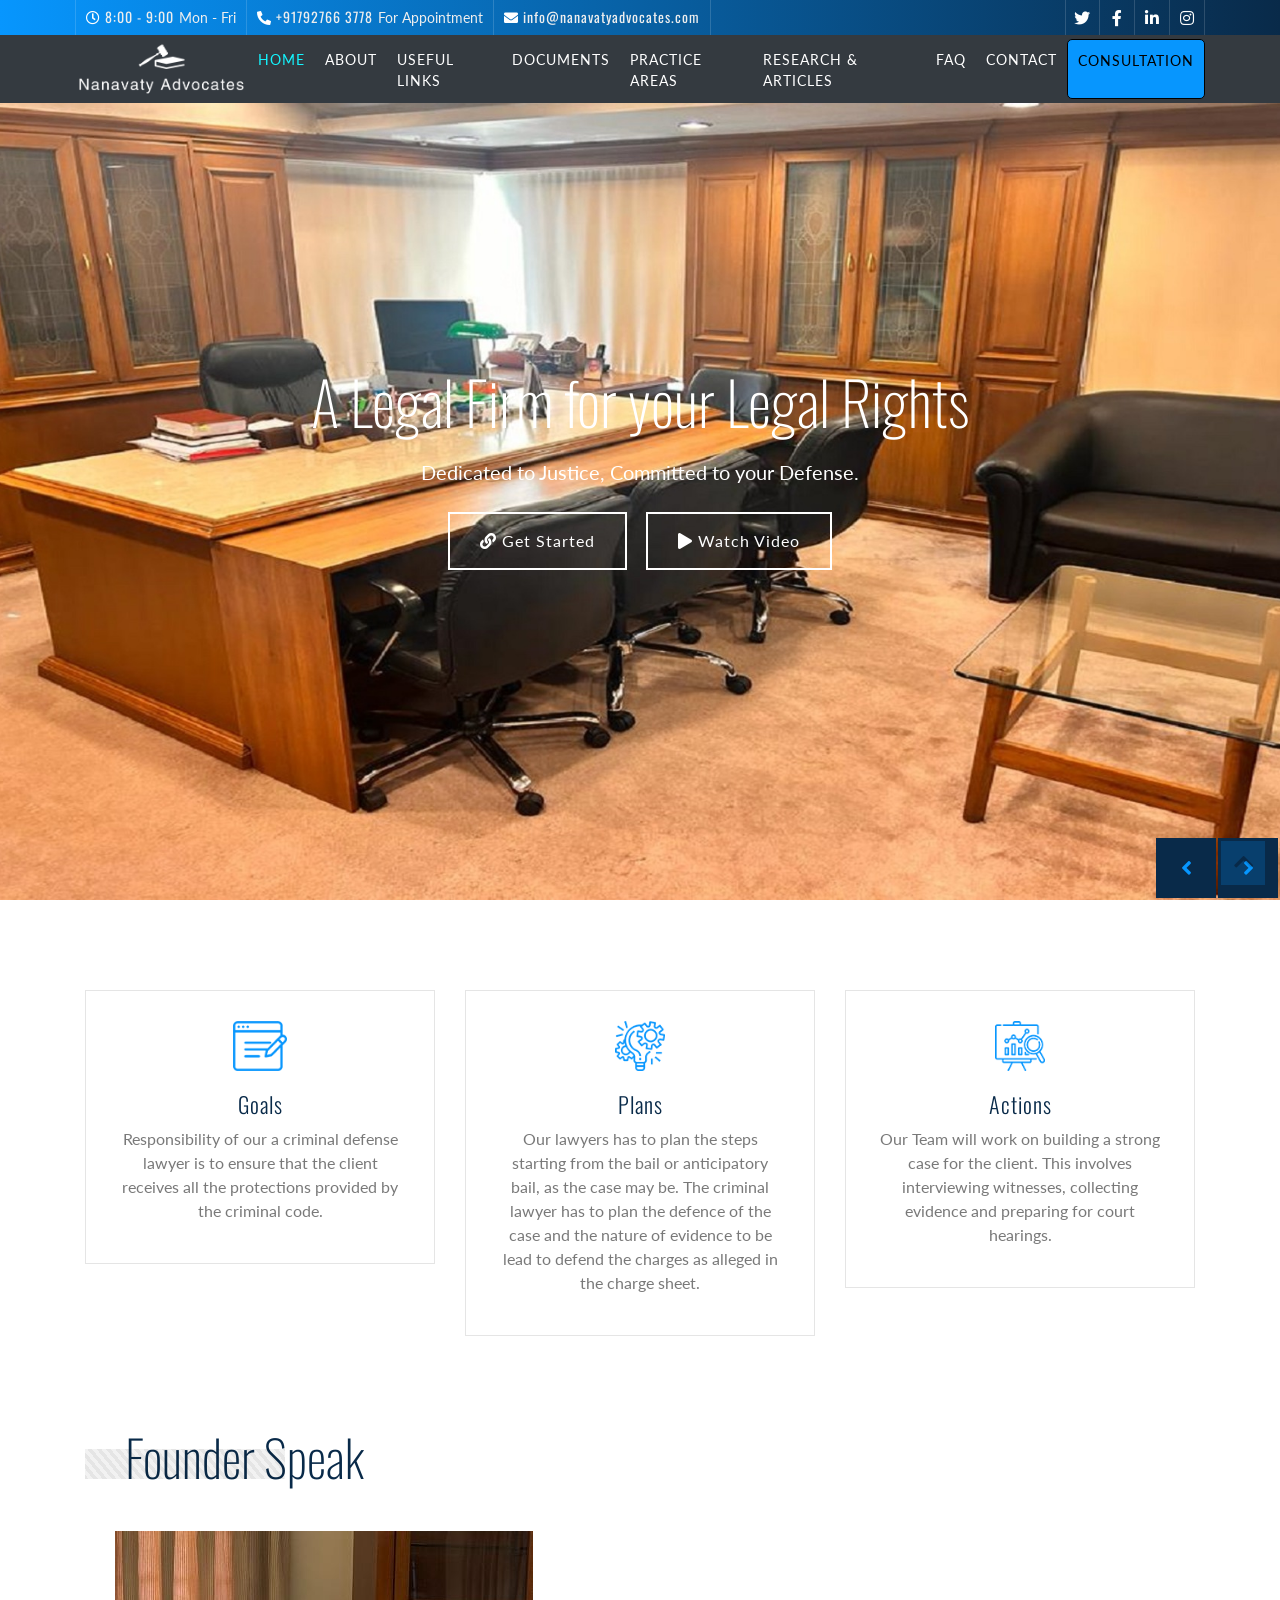
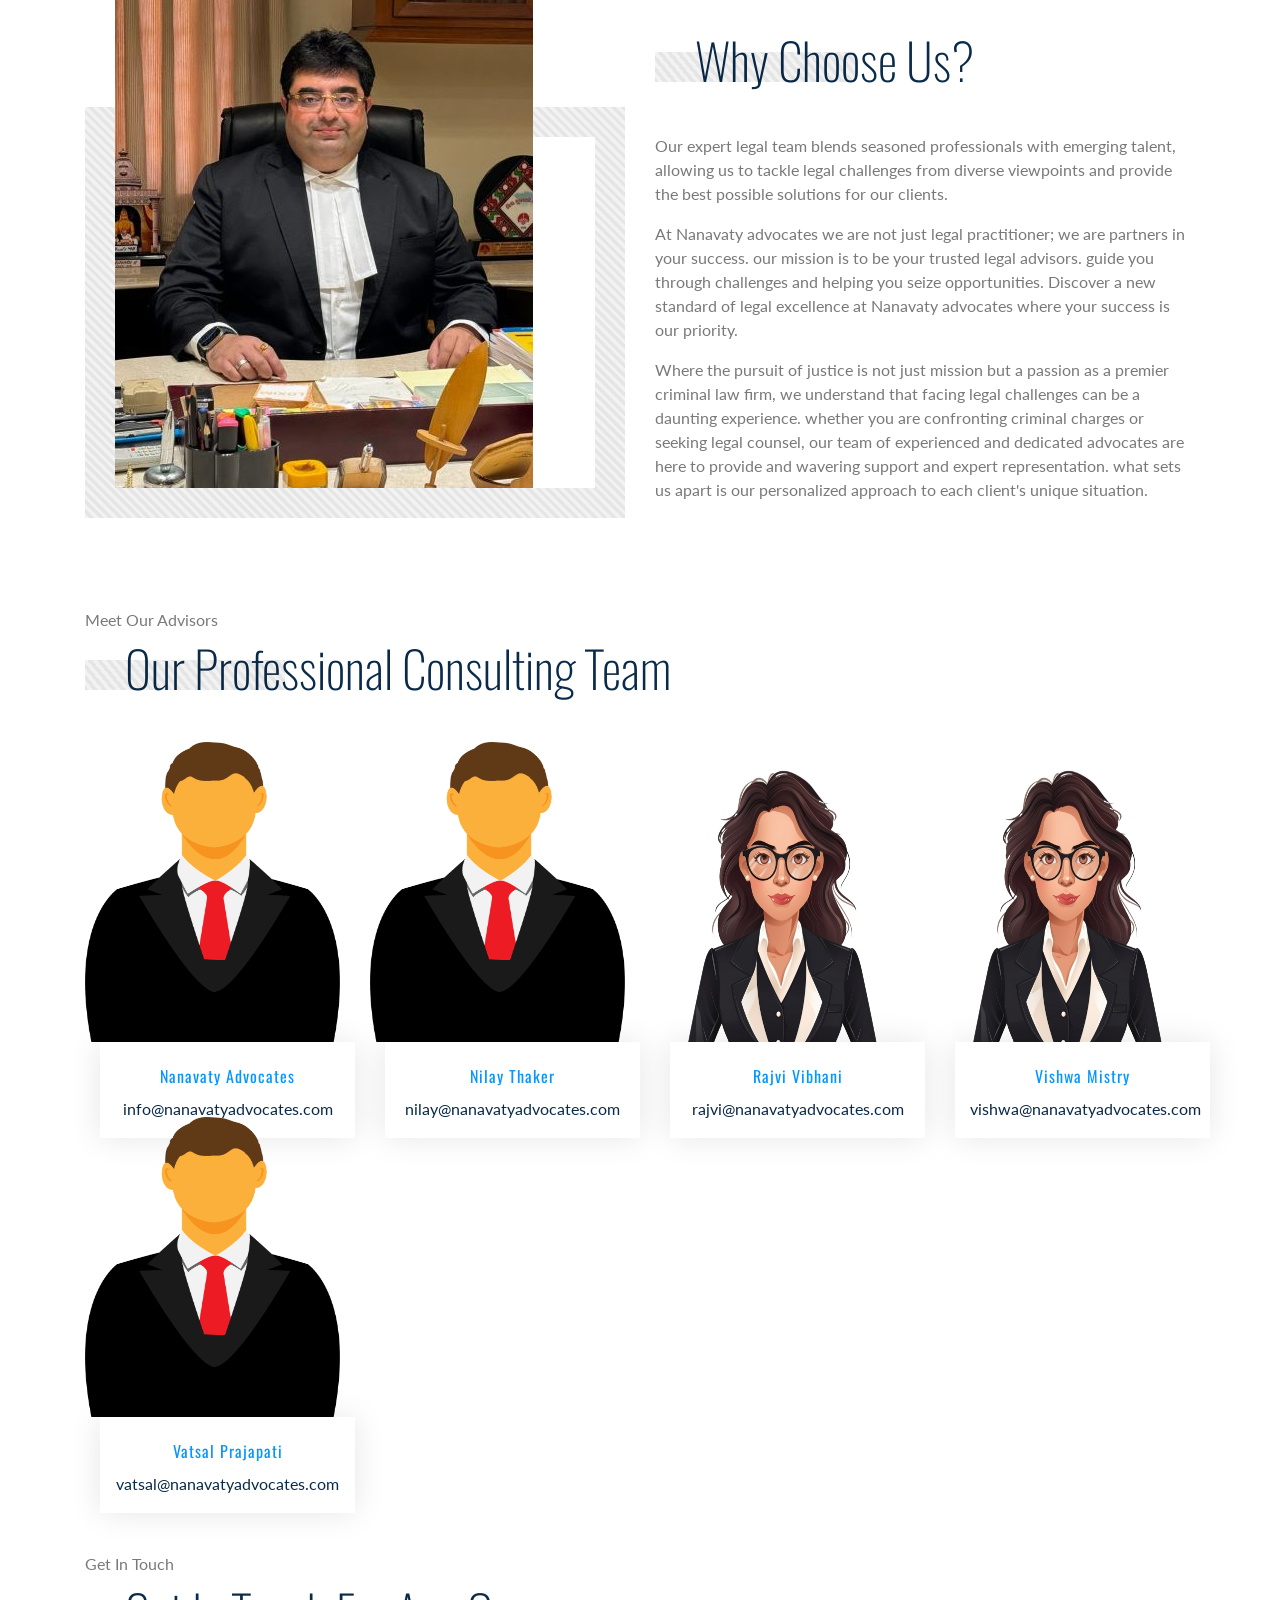
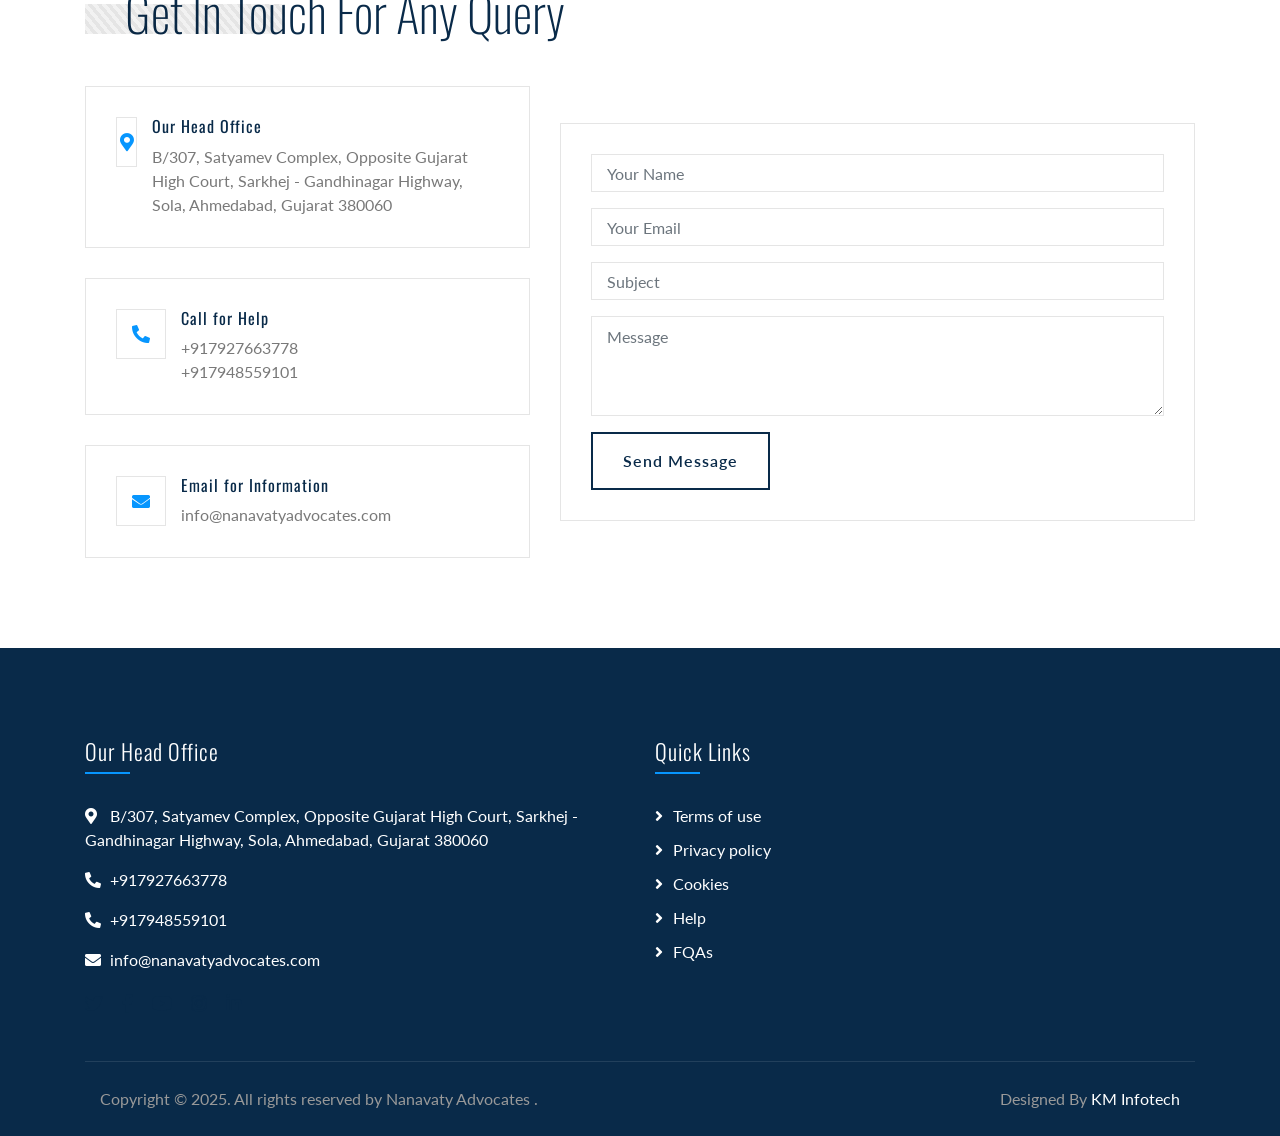
<file: index.html>
<!DOCTYPE html>
<html lang="en">

<head>
    <meta charset="utf-8">
    <title>Nanavaty Advocates</title>
    <meta content="width=device-width, initial-scale=1.0" name="viewport">
    <meta content="Consulting Website Template Free Download" name="keywords">
    <meta content="Consulting Website Template Free Download" name="description">

    <!-- Favicon -->
    <link href="img/favicon.ico" rel="icon">

    <!-- Google Font -->
    <link href="https://fonts.googleapis.com/css2?family=Lato&family=Oswald:wght@200;300;400&display=swap"
        rel="stylesheet">

    <!-- CSS Libraries -->
    <link href="https://stackpath.bootstrapcdn.com/bootstrap/4.4.1/css/bootstrap.min.css" rel="stylesheet">
    <link href="https://cdnjs.cloudflare.com/ajax/libs/font-awesome/5.10.0/css/all.min.css" rel="stylesheet">
    <link href="lib/animate/animate.min.css" rel="stylesheet">
    <link href="lib/owlcarousel/assets/owl.carousel.min.css" rel="stylesheet">

    <!-- Template Stylesheet -->
    <link href="css/style.css" rel="stylesheet">
</head>

<body>
    <!-- Top Bar Start -->
    <div class="top-bar d-none d-md-block">
        <div class="container-fluid">
            <div class="row">
                <div class="col-md-8">
                    <div class="top-bar-left">
                        <div class="text">
                            <i class="far fa-clock"></i>
                            <h2>8:00 - 9:00</h2>
                            <p>Mon - Fri</p>
                        </div>
                        <div class="text">
                            <i class="fa fa-phone-alt"></i>
                            <h2>+91792766 3778</h2>
                            <p>For Appointment</p>
                        </div>
                        <div class="text">
                            <i class="fa fa-envelope"></i>
                            <h2>info@nanavatyadvocates.com</h2>

                        </div>
                    </div>
                </div>
                <div class="col-md-4">
                    <div class="top-bar-right">
                        <div class="social">
                            <a href=""><i class="fab fa-twitter"></i></a>
                            <a href=""><i class="fab fa-facebook-f"></i></a>
                            <a href=""><i class="fab fa-linkedin-in"></i></a>
                            <a href=""><i class="fab fa-instagram"></i></a>
                        </div>
                    </div>
                </div>
            </div>
        </div>
    </div>
    <!-- Top Bar End -->

    <!-- Nav Bar Start -->
    <div class="navbar navbar-expand-lg bg-dark navbar-dark">
        <div class="container-fluid">
            <a href="index.html" class="navbar-brand"><img src="img/White logo - no background.png" alt="Image"></a>
            <!-- <a href="index.html" class="navbar-brand">Confer</a> -->
            <button type="button" class="navbar-toggler" data-toggle="collapse" data-target="#navbarCollapse">
                <span class="navbar-toggler-icon"></span>
            </button>

            <div class="collapse navbar-collapse justify-content-between" id="navbarCollapse">
                <div class="navbar-nav ml-auto">
                    <a href="index.html" class="nav-item nav-link active">Home</a>
                    <a href="about.html" class="nav-item nav-link">About</a>
                    <a href="useful_link.html" class="nav-item nav-link">Useful Links</a>
                    <a href="document.html" class="nav-item nav-link">DOCUMENTS</a>
                    <a href="pa.htmls" class="nav-item nav-link">Practice Areas</a>
                    <a href="blog.html" class="nav-item nav-link">Research & Articles</a>
                    <a href="faq.html" class="nav-item nav-link">FAQ</a>
                    <!-- <div class="nav-item dropdown">
                        <a href="#" class="nav-link dropdown-toggle" data-toggle="dropdown">Pages</a>
                        <div class="dropdown-menu">
                            <a href="blog.html" class="dropdown-item">Blog Page</a>
                            <a href="single.html" class="dropdown-item">Single Page</a>
                        </div>
                    </div> -->
                    <a href="contact.html" class="nav-item nav-link">Contact</a>
                    <a href="quote.html" class="nav-item nav-link lastmenu">Consultation</a>
                </div>
            </div>
        </div>
    </div>
    <!-- Nav Bar End -->


    <!-- Carousel Start -->
    <div class="carousel">
        <div class="container-fluid">
            <div class="owl-carousel">
                <div class="carousel-item">
                    <div class="carousel-img">
                        <img src="img/slider/1.jpg" alt="Image">
                    </div>
                    <div class="carousel-text">
                        <h1>A Legal Firm for your Legal Rights</h1>
                        <p>
                            Dedicated to Justice, Committed to your Defense.
                        </p>
                        <div class="carousel-btn">
                            <a class="btn" href=""><i class="fa fa-link"></i>Get Started</a>
                            <a class="btn btn-play" data-toggle="modal"
                                data-src="https://www.youtube.com/embed/DWRcNpR6Kdc" data-target="#videoModal"><i
                                    class="fa fa-play"></i>Watch Video</a>
                        </div>
                    </div>
                </div>
                <div class="carousel-item">
                    <div class="carousel-img">
                        <img src="img/slider/2.jpg" alt="Image">
                    </div>
                    <div class="carousel-text">
                        <h1>A Legal Firm for your Legal Rights</h1>
                        <p>
                            Dedicated to Justice, Committed to your Defense.
                        </p>
                        <div class="carousel-btn">
                            <a class="btn" href=""><i class="fa fa-link"></i>Get Started</a>
                            <a class="btn btn-play" data-toggle="modal"
                                data-src="https://www.youtube.com/embed/DWRcNpR6Kdc" data-target="#videoModal"><i
                                    class="fa fa-play"></i>Watch Video</a>
                        </div>
                    </div>
                </div>
                <div class="carousel-item">
                    <div class="carousel-img">
                        <img src="img/slider/3.jpg" alt="Image">
                    </div>
                    <div class="carousel-text">
                        <h1>A Legal Firm for your Legal Rights</h1>
                        <p>
                            Dedicated to Justice, Committed to your Defense.
                        </p>
                        <div class="carousel-btn">
                            <a class="btn" href=""><i class="fa fa-link"></i>Get Started</a>
                            <a class="btn btn-play" data-toggle="modal"
                                data-src="https://www.youtube.com/embed/DWRcNpR6Kdc" data-target="#videoModal"><i
                                    class="fa fa-play"></i>Watch Video</a>
                        </div>
                    </div>
                </div>

            </div>
        </div>
    </div>
    <!-- Carousel End -->

    <!-- Video Modal Start-->
    <div class="modal fade" id="videoModal" tabindex="-1" role="dialog" aria-labelledby="exampleModalLabel"
        aria-hidden="true">
        <div class="modal-dialog" role="document">
            <div class="modal-content">
                <div class="modal-body">
                    <button type="button" class="close" data-dismiss="modal" aria-label="Close">
                        <span aria-hidden="true">&times;</span>
                    </button>
                    <!-- 16:9 aspect ratio -->
                    <div class="embed-responsive embed-responsive-16by9">
                        <iframe class="embed-responsive-item" src="" id="video" allowscriptaccess="always"
                            allow="autoplay"></iframe>
                    </div>
                </div>
            </div>
        </div>
    </div>
    <!-- Video Modal End -->


    <!-- Fact Start -->
    <!-- <div class="fact">
        <div class="container">
            <div class="row align-items-center">
                <div class="col-lg-3 col-md-6">
                    <div class="fact-item">
                        <img src="img/icon-4.png" alt="Icon">
                        <h2>Qualified Team</h2>
                    </div>
                </div>
                <div class="col-lg-3 col-md-6">
                    <div class="fact-item">
                        <img src="img/icon-1.png" alt="Icon">
                        <h2>Individual Approach</h2>
                    </div>
                </div>
                <div class="col-lg-3 col-md-6">
                    <div class="fact-item">
                        <img src="img/icon-8.png" alt="Icon">
                        <h2>100% Success</h2>
                    </div>
                </div>
                <div class="col-lg-3 col-md-6">
                    <div class="fact-item">
                        <img src="img/icon-6.png" alt="Icon">
                        <h2>100% Satisfaction</h2>
                    </div>
                </div>
            </div>
        </div>
    </div> -->
    <!-- Fact Start -->


    <!-- About Start -->
    <!-- <div class="about">
        <div class="container">
            <div class="row align-items-center">
                <div class="col-md-6">
                    <div class="about-img">
                        <div class="about-img-1">
                            <img src="img/about-2.jpg" alt="Image">
                        </div>
                        <div class="about-img-2">
                            <img src="img/about-1.jpg" alt="Image">
                        </div>
                    </div>
                </div>
                <div class="col-md-6">
                    <div class="section-header">
                        <p>Learn About Us</p>
                        <h2>25 Years Experience</h2>
                    </div>
                    <div class="about-text">
                        <p>
                            Nanavaty Advocates main purpose is to protect their client's rights with the help of law.
                            Lawyers in Ahmedabad are always on demand to fight many legal issues between people or
                            companies. They are well-known for their guidance, advice and knowledge.
                        </p>

                    </div>
                </div>
            </div>
        </div>
    </div> -->
    <!-- About End -->


    <!-- Service Start -->
    <div class="service">
        <div class="container">
            <!-- <div class="section-header">
                <p>Consulting Services</p>
                <h2>Our Best Consulting Services</h2>
            </div> -->
            <div class="row">
                <div class="col-lg-4 col-md-6">
                    <div class="service-item">
                        <img src="img/icon-1.png" alt="Icon">
                        <h3>Goals</h3>
                        <p>
                            Responsibility of our a criminal defense lawyer is to ensure that the client receives all
                            the protections provided by the criminal code.
                        </p>

                    </div>
                </div>
                <div class="col-lg-4 col-md-6">
                    <div class="service-item">
                        <img src="img/icon-2.png" alt="Icon">
                        <h3>Plans</h3>
                        <p>
                            Our lawyers has to plan the steps starting from the bail or anticipatory bail, as the case
                            may be. The criminal lawyer has to plan the defence of the case and the nature of evidence
                            to be lead to defend the charges as alleged in the charge sheet.
                        </p>

                    </div>
                </div>
                <div class="col-lg-4 col-md-6">
                    <div class="service-item">
                        <img src="img/icon-3.png" alt="Icon">
                        <h3>Actions</h3>
                        <p>
                            Our Team will work on building a strong case for the client. This involves interviewing
                            witnesses, collecting evidence and preparing for court hearings.
                        </p>

                    </div>
                </div>
                <!-- <div class="col-lg-3 col-md-6">
                    <div class="service-item">
                        <img src="img/icon-4.png" alt="Icon">
                        <h3>Human Resource</h3>
                        <p>
                            Lorem ipsum dolor sit amet elit. Phasellus nec pretium ornare velit non
                        </p>
                        <a href="">Read More</a>
                    </div>
                </div>
                <div class="col-lg-3 col-md-6">
                    <div class="service-item">
                        <img src="img/icon-5.png" alt="Icon">
                        <h3>Online Business</h3>
                        <p>
                            Lorem ipsum dolor sit amet elit. Phasellus nec pretium ornare velit non
                        </p>
                        <a href="">Read More</a>
                    </div>
                </div>
                <div class="col-lg-3 col-md-6">
                    <div class="service-item">
                        <img src="img/icon-6.png" alt="Icon">
                        <h3>Capital Management</h3>
                        <p>
                            Lorem ipsum dolor sit amet elit. Phasellus nec pretium ornare velit non
                        </p>
                        <a href="">Read More</a>
                    </div>
                </div>
                <div class="col-lg-3 col-md-6">
                    <div class="service-item">
                        <img src="img/icon-7.png" alt="Icon">
                        <h3>Business Insurance</h3>
                        <p>
                            Lorem ipsum dolor sit amet elit. Phasellus nec pretium ornare velit non
                        </p>
                        <a href="">Read More</a>
                    </div>
                </div>
                <div class="col-lg-3 col-md-6">
                    <div class="service-item">
                        <img src="img/icon-8.png" alt="Icon">
                        <h3>Online Marketing</h3>
                        <p>
                            Lorem ipsum dolor sit amet elit. Phasellus nec pretium ornare velit non
                        </p>
                        <a href="">Read More</a>
                    </div>
                </div> -->
            </div>
        </div>
    </div>
    <!-- Service End -->


    <!-- Feature Start -->
    <div class="feature">
        <div class="container">
            <div class="section-header">
                <!-- <p>Consulting Services</p> -->
                <h2>Founder Speak</h2>
            </div>
            <div class="row align-items-end">
                <div class="col-md-6">
                    <div class="feature-img">
                        <!-- <img src="img/business-man.png" alt="Image"> -->
                        <img src="img/team/t1.jpg" alt="Image">
                    </div>
                </div>
                <div class="col-md-6">
                    <div class="section-header">
                        <!-- <p>Our Feature</p> -->
                        <h2>Why Choose Us?</h2>
                    </div>
                    <p>
                        Our expert legal team blends seasoned professionals with emerging talent, allowing us to tackle
                        legal challenges from diverse viewpoints and provide the best possible solutions for our
                        clients.
                    </p>
                    <p>
                        At Nanavaty advocates we are not just legal practitioner; we are partners in your success. our
                        mission is to be your trusted legal advisors. guide you through challenges and helping you seize
                        opportunities. Discover a new standard of legal excellence at Nanavaty advocates where your
                        success is our priority.
                    </p>
                    <p>
                        Where the pursuit of justice is not just mission but a passion as a premier criminal law firm,
                        we understand that facing legal challenges can be a daunting experience. whether you are
                        confronting criminal charges or seeking legal counsel, our team of experienced and dedicated
                        advocates are here to provide and wavering support and expert representation. what sets us apart
                        is our personalized approach to each client's unique situation.
                    </p>

                </div>
            </div>
        </div>
    </div>
    <!-- Feature End -->





    <!-- Team Start -->
    <div class="team">
        <div class="container">
            <div class="section-header">
                <p>Meet Our Advisors</p>
                <h2>Our Professional Consulting Team</h2>
            </div>
            <div class="row">
                <div class="col-lg-3 col-md-6">
                    <div class="team-item">
                        <div class="team-img">
                            <img src="img/team/advocate.png" alt="Team Image" width="50px" height="300px">
                        </div>
                        <div class="team-text">
                            <h2>Nanavaty Advocates
                            </h2>
                            <p>info@nanavatyadvocates.com</p>
                        </div>
                    </div>
                </div>
                <div class="col-lg-3 col-md-6">
                    <div class="team-item">
                        <div class="team-img">
                            <img src="img/team/advocate.png" alt="Team Image" width="50px" height="300px">
                        </div>
                        <div class="team-text">
                            <h2>Nilay Thaker</h2>
                            <p>nilay@nanavatyadvocates.com</p>

                        </div>
                    </div>
                </div>
                <div class="col-lg-3 col-md-6">
                    <div class="team-item">
                        <div class="team-img">
                            <img src="img/team/advocate1.png" alt="Team Image" width="50px" height="300px">
                        </div>
                        <div class="team-text">
                            <h2>Rajvi Vibhani</h2>
                            <p>rajvi@nanavatyadvocates.com</p>

                        </div>
                    </div>
                </div>
                <div class="col-lg-3 col-md-6">
                    <div class="team-item">
                        <div class="team-img">
                            <img src="img/team/advocate1.png" alt="Team Image" width="50px" height="300px">
                        </div>
                        <div class="team-text">
                            <h2>Vishwa Mistry</h2>
                            <p>vishwa@nanavatyadvocates.com</p>
                        </div>
                    </div>
                </div>
                <div class="col-lg-3 col-md-6">
                    <div class="team-item">
                        <div class="team-img">
                            <img src="img/team/advocate.png" alt="Team Image" width="50px" height="300px">
                        </div>
                        <div class="team-text">
                            <h2>Vatsal Prajapati
                            </h2>
                            <p>vatsal@nanavatyadvocates.com</p>
                        </div>
                    </div>
                </div>

            </div>
        </div>
    </div>
    <!-- Team End -->


    <!-- Contact Start -->
    <div class="contact">
        <div class="container">
            <div class="section-header">
                <p>Get In Touch</p>
                <h2>Get In Touch For Any Query</h2>
            </div>
            <div class="row align-items-center">
                <div class="col-md-5">
                    <div class="contact-info">
                        <div class="contact-icon">
                            <i class="fa fa-map-marker-alt"></i>
                        </div>
                        <div class="contact-text">
                            <h3>Our Head Office</h3>
                            <p>B/307, Satyamev Complex, Opposite Gujarat High Court, Sarkhej - Gandhinagar Highway,
                                Sola, Ahmedabad, Gujarat 380060</p>
                        </div>
                    </div>
                    <div class="contact-info">
                        <div class="contact-icon">
                            <i class="fa fa-phone-alt"></i>
                        </div>
                        <div class="contact-text">
                            <h3>Call for Help</h3>
                            <p>+917927663778 </p>
                            <p>+917948559101 </p>
                        </div>
                    </div>
                    <div class="contact-info">
                        <div class="contact-icon">
                            <i class="fa fa-envelope"></i>
                        </div>
                        <div class="contact-text">
                            <h3>Email for Information</h3>
                            <p>info@nanavatyadvocates.com</p>
                        </div>
                    </div>
                </div>
                <div class="col-md-7">
                    <div class="contact-form">
                        <div id="success"></div>
                        <form name="sentMessage" id="contactForm" novalidate="novalidate">
                            <div class="control-group">
                                <input type="text" class="form-control" id="name" placeholder="Your Name"
                                    required="required" data-validation-required-message="Please enter your name" />
                                <p class="help-block text-danger"></p>
                            </div>
                            <div class="control-group">
                                <input type="email" class="form-control" id="email" placeholder="Your Email"
                                    required="required" data-validation-required-message="Please enter your email" />
                                <p class="help-block text-danger"></p>
                            </div>
                            <div class="control-group">
                                <input type="text" class="form-control" id="subject" placeholder="Subject"
                                    required="required" data-validation-required-message="Please enter a subject" />
                                <p class="help-block text-danger"></p>
                            </div>
                            <div class="control-group">
                                <textarea class="form-control" id="message" placeholder="Message" required="required"
                                    data-validation-required-message="Please enter your message"></textarea>
                                <p class="help-block text-danger"></p>
                            </div>
                            <div>
                                <button class="btn" type="submit" id="sendMessageButton">Send Message</button>
                            </div>
                        </form>
                    </div>
                </div>
            </div>
        </div>
    </div>
    <!-- Contact End -->





    <!-- Footer Start -->
    <div class="footer">
        <div class="container">
            <div class="row">
                <div class="col-lg-12">
                    <div class="row">
                        <div class="col-md-6">
                            <div class="footer-contact">
                                <h2>Our Head Office</h2>
                                <p><i class="fa fa-map-marker-alt"></i>B/307, Satyamev Complex, Opposite Gujarat High
                                    Court, Sarkhej - Gandhinagar Highway, Sola, Ahmedabad, Gujarat 380060</p>
                                <p><i class="fa fa-phone-alt"></i>+917927663778</p>
                                <p><i class="fa fa-phone-alt"></i>+917948559101</p>
                                <p><i class="fa fa-envelope"></i>info@nanavatyadvocates.com</p>
                                <div class="footer-social">
                                    <a href=""><i class="fab fa-twitter"></i></a>
                                    <a href=""><i class="fab fa-facebook-f"></i></a>
                                    <a href=""><i class="fab fa-youtube"></i></a>
                                    <a href=""><i class="fab fa-instagram"></i></a>
                                    <a href=""><i class="fab fa-linkedin-in"></i></a>
                                </div>
                            </div>
                        </div>
                        <div class="col-md-6">
                            <div class="footer-link">
                                <h2>Quick Links</h2>
                                <a href="">Terms of use</a>
                                <a href="">Privacy policy</a>
                                <a href="">Cookies</a>
                                <a href="">Help</a>
                                <a href="">FQAs</a>
                            </div>
                        </div>
                    </div>
                </div>

            </div>
        </div>
        <div class="container copyright">
            <div class="row">
                <div class="col-md-6">
                    <p>Copyright &copy; 2025. All rights reserved by Nanavaty Advocates .</p>
                </div>
                <div class="col-md-6">
                    <p>Designed By <a href="#">KM Infotech</a></p>
                </div>
            </div>
        </div>
    </div>
    <!-- Footer End -->

    <a href="#" class="back-to-top"><i class="fa fa-chevron-up"></i></a>

    <!-- JavaScript Libraries -->
    <script src="https://code.jquery.com/jquery-3.4.1.min.js"></script>
    <script src="https://stackpath.bootstrapcdn.com/bootstrap/4.4.1/js/bootstrap.bundle.min.js"></script>
    <script src="lib/easing/easing.min.js"></script>
    <script src="lib/owlcarousel/owl.carousel.min.js"></script>
    <script src="lib/waypoints/waypoints.min.js"></script>
    <script src="lib/counterup/counterup.min.js"></script>

    <!-- Contact Javascript File -->
    <script src="mail/jqBootstrapValidation.min.js"></script>
    <script src="mail/contact.js"></script>

    <!-- Template Javascript -->
    <script src="js/main.js"></script>
</body>

</html>
</file>
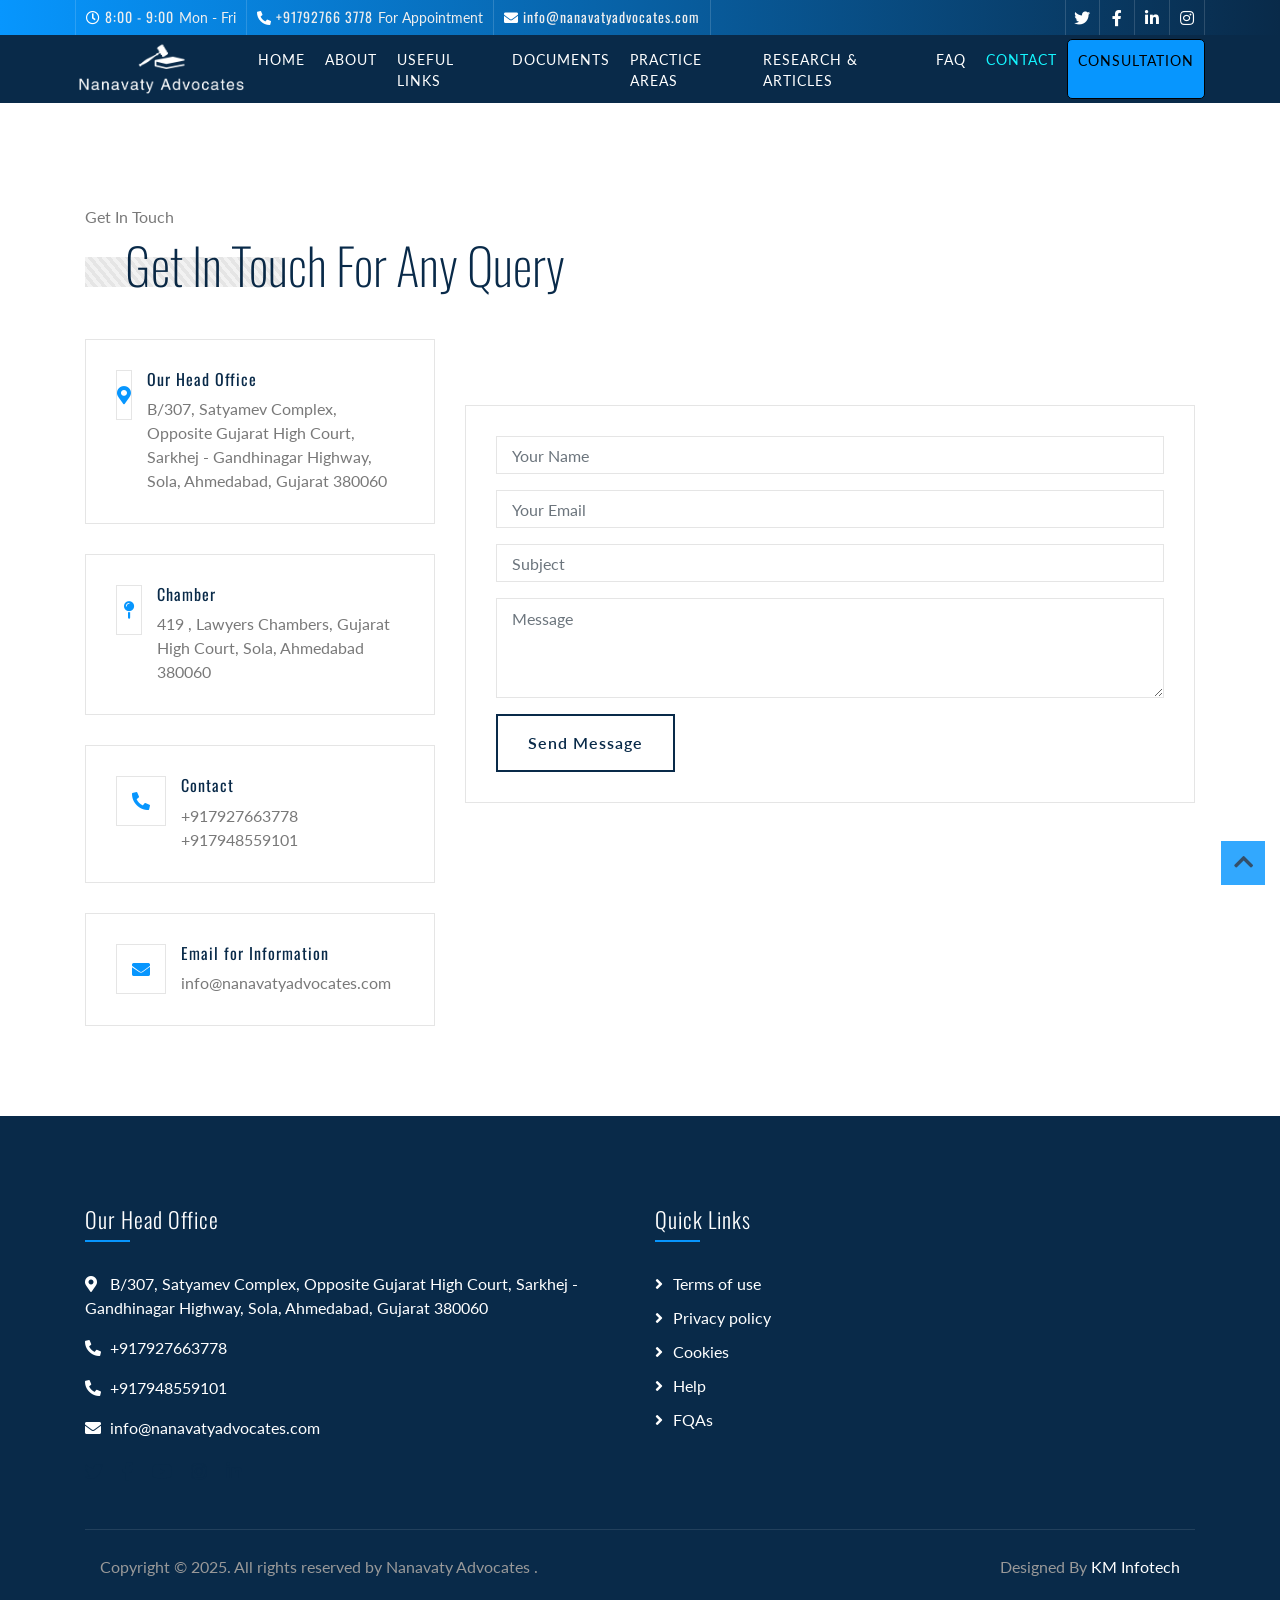
<file: contact.html>
<!DOCTYPE html>
<html lang="en">

<head>
    <meta charset="utf-8">
    <title>Nanavaty Advocates</title>
    <meta content="width=device-width, initial-scale=1.0" name="viewport">
    <meta content="Consulting Website Template Free Download" name="keywords">
    <meta content="Consulting Website Template Free Download" name="description">

    <!-- Favicon -->
    <link href="img/favicon.ico" rel="icon">

    <!-- Google Font -->
    <link href="https://fonts.googleapis.com/css2?family=Lato&family=Oswald:wght@200;300;400&display=swap"
        rel="stylesheet">

    <!-- CSS Libraries -->
    <link href="https://stackpath.bootstrapcdn.com/bootstrap/4.4.1/css/bootstrap.min.css" rel="stylesheet">
    <link href="https://cdnjs.cloudflare.com/ajax/libs/font-awesome/5.10.0/css/all.min.css" rel="stylesheet">
    <link href="lib/animate/animate.min.css" rel="stylesheet">
    <link href="lib/owlcarousel/assets/owl.carousel.min.css" rel="stylesheet">

    <!-- Template Stylesheet -->
    <link href="css/style.css" rel="stylesheet">
</head>

<body class="page">
    <!-- Top Bar Start -->
    <div class="top-bar d-none d-md-block">
        <div class="container-fluid">
            <div class="row">
                <div class="col-md-8">
                    <div class="top-bar-left">
                        <div class="text">
                            <i class="far fa-clock"></i>
                            <h2>8:00 - 9:00</h2>
                            <p>Mon - Fri</p>
                        </div>
                        <div class="text">
                            <i class="fa fa-phone-alt"></i>
                            <h2>+91792766 3778</h2>
                            <p>For Appointment</p>
                        </div>
                        <div class="text">
                            <i class="fa fa-envelope"></i>
                            <h2>info@nanavatyadvocates.com</h2>

                        </div>
                    </div>
                </div>
                <div class="col-md-4">
                    <div class="top-bar-right">
                        <div class="social">
                            <a href=""><i class="fab fa-twitter"></i></a>
                            <a href=""><i class="fab fa-facebook-f"></i></a>
                            <a href=""><i class="fab fa-linkedin-in"></i></a>
                            <a href=""><i class="fab fa-instagram"></i></a>
                        </div>
                    </div>
                </div>
            </div>
        </div>
    </div>
    <!-- Top Bar End -->

    <!-- Nav Bar Start -->
    <div class="navbar navbar-expand-lg bg-dark navbar-dark">
        <div class="container-fluid">
            <a href="index.html" class="navbar-brand"><img src="img/White logo - no background.png" alt="Image"></a>
            <button type="button" class="navbar-toggler" data-toggle="collapse" data-target="#navbarCollapse">
                <span class="navbar-toggler-icon"></span>
            </button>

            <div class="collapse navbar-collapse justify-content-between" id="navbarCollapse">
                <div class="navbar-nav ml-auto">
                    <a href="index.html" class="nav-item nav-link ">Home</a>
                    <a href="about.html" class="nav-item nav-link">About</a>
                    <a href="useful_link.html" class="nav-item nav-link">Useful Links</a>
                    <a href="document.html" class="nav-item nav-link">DOCUMENTS</a>
                    <a href="pa.html" class="nav-item nav-link">Practice Areas</a>
                    <a href="blog.html" class="nav-item nav-link">Research & Articles</a>
                    <a href="faq.html" class="nav-item nav-link">FAQ</a>

                    <a href="contact.html" class="nav-item nav-link active">Contact</a>
                    <a href="quote.html" class="nav-item nav-link lastmenu">Consultation</a>
                </div>
            </div>
        </div>
    </div>
    <!-- Nav Bar End -->


    <!-- Contact Start -->
    <div class="contact mt-125">
        <div class="container">
            <div class="section-header">
                <p>Get In Touch</p>
                <h2>Get In Touch For Any Query</h2>
            </div>
            <div class="row align-items-center">
                <div class="col-md-4">
                    <div class="contact-info">
                        <div class="contact-icon">
                            <i class="fa fa-map-marker-alt"></i>
                        </div>
                        <div class="contact-text">
                            <h3>Our Head Office</h3>
                            <p>B/307, Satyamev Complex, Opposite Gujarat High Court, Sarkhej - Gandhinagar Highway,
                                Sola, Ahmedabad, Gujarat 380060</p>
                        </div>
                    </div>
                    <div class="contact-info">
                        <div class="contact-icon">
                            <i class="fa fa-map-pin"></i>
                        </div>
                        <div class="contact-text">
                            <h3>Chamber</h3>
                            <p>419 , Lawyers Chambers, Gujarat High Court, Sola, Ahmedabad 380060</p>
                        </div>
                    </div>
                    <div class="contact-info">
                        <div class="contact-icon">
                            <i class="fa fa-phone-alt"></i>
                        </div>
                        <div class="contact-text">
                            <h3>Contact</h3>
                            <p>+917927663778<br>+917948559101</p>
                        </div>
                    </div>
                    <div class="contact-info">
                        <div class="contact-icon">
                            <i class="fa fa-envelope"></i>
                        </div>
                        <div class="contact-text">
                            <h3>Email for Information</h3>
                            <p>info@nanavatyadvocates.com</p>
                        </div>
                    </div>
                </div>

                <div class="col-md-8">
                    <div class="row">
                        <div class="col-md-12">
                            <div class="contact-form">
                                <div id="success"></div>
                                <form name="sentMessage" id="contactForm" novalidate="novalidate">
                                    <div class="control-group">
                                        <input type="text" class="form-control" id="name" placeholder="Your Name"
                                            required="required"
                                            data-validation-required-message="Please enter your name" />
                                        <p class="help-block text-danger"></p>
                                    </div>
                                    <div class="control-group">
                                        <input type="email" class="form-control" id="email" placeholder="Your Email"
                                            required="required"
                                            data-validation-required-message="Please enter your email" />
                                        <p class="help-block text-danger"></p>
                                    </div>
                                    <div class="control-group">
                                        <input type="text" class="form-control" id="subject" placeholder="Subject"
                                            required="required"
                                            data-validation-required-message="Please enter a subject" />
                                        <p class="help-block text-danger"></p>
                                    </div>
                                    <div class="control-group">
                                        <textarea class="form-control" id="message" placeholder="Message"
                                            required="required"
                                            data-validation-required-message="Please enter your message"></textarea>
                                        <p class="help-block text-danger"></p>
                                    </div>
                                    <div>
                                        <button class="btn" type="submit" id="sendMessageButton">Send Message</button>
                                    </div>
                                </form>
                            </div>
                        </div>
                    </div>
                    <div class="row">
                        <div class="col-md-12">
                            <div class="map-wrapper">
                                <div id="map">
                                    <iframe width="100%" height="100%" frameborder="0" scrolling="no" marginheight="0"
                                        marginwidth="0"
                                        src="https://maps.google.com/maps?width=100%25&amp;height=600&amp;hl=en&amp;q=23.078093227205372,%2072.52638462290082+(My%20Business%20Name)&amp;t=&amp;z=16&amp;ie=UTF8&amp;iwloc=B&amp;output=embed"></iframe>
                                </div>
                            </div>
                        </div>
                    </div>

                </div>

            </div>
        </div>
    </div>
    <!-- Contact End -->


    <!-- Footer Start -->
    <div class="footer">
        <div class="container">
            <div class="row">
                <div class="col-lg-12">
                    <div class="row">
                        <div class="col-md-6">
                            <div class="footer-contact">
                                <h2>Our Head Office</h2>
                                <p><i class="fa fa-map-marker-alt"></i>B/307, Satyamev Complex, Opposite Gujarat High
                                    Court, Sarkhej - Gandhinagar Highway, Sola, Ahmedabad, Gujarat 380060</p>
                                <p><i class="fa fa-phone-alt"></i>+917927663778</p>
                                <p><i class="fa fa-phone-alt"></i>+917948559101</p>
                                <p><i class="fa fa-envelope"></i>info@nanavatyadvocates.com</p>
                                <div class="footer-social">
                                    <a href=""><i class="fab fa-twitter"></i></a>
                                    <a href=""><i class="fab fa-facebook-f"></i></a>
                                    <a href=""><i class="fab fa-youtube"></i></a>
                                    <a href=""><i class="fab fa-instagram"></i></a>
                                    <a href=""><i class="fab fa-linkedin-in"></i></a>
                                </div>
                            </div>
                        </div>
                        <div class="col-md-6">
                            <div class="footer-link">
                                <h2>Quick Links</h2>
                                <a href="">Terms of use</a>
                                <a href="">Privacy policy</a>
                                <a href="">Cookies</a>
                                <a href="">Help</a>
                                <a href="">FQAs</a>
                            </div>
                        </div>
                    </div>
                </div>

            </div>
        </div>
        <div class="container copyright">
            <div class="row">
                <div class="col-md-6">
                    <p>Copyright &copy; 2025. All rights reserved by Nanavaty Advocates .</p>
                </div>
                <div class="col-md-6">
                    <p>Designed By <a href="#">KM Infotech</a></p>
                </div>
            </div>
        </div>
    </div>
    <!-- Footer End -->

    <a href="#" class="back-to-top"><i class="fa fa-chevron-up"></i></a>

    <!-- JavaScript Libraries -->
    <script src="https://code.jquery.com/jquery-3.4.1.min.js"></script>
    <script src="https://stackpath.bootstrapcdn.com/bootstrap/4.4.1/js/bootstrap.bundle.min.js"></script>
    <script src="lib/easing/easing.min.js"></script>
    <script src="lib/owlcarousel/owl.carousel.min.js"></script>
    <script src="lib/waypoints/waypoints.min.js"></script>
    <script src="lib/counterup/counterup.min.js"></script>

    <!-- Contact Javascript File -->
    <script src="mail/jqBootstrapValidation.min.js"></script>
    <script src="mail/contact.js"></script>

    <!-- Template Javascript -->
    <script src="js/main.js"></script>
</body>

</html>
</file>
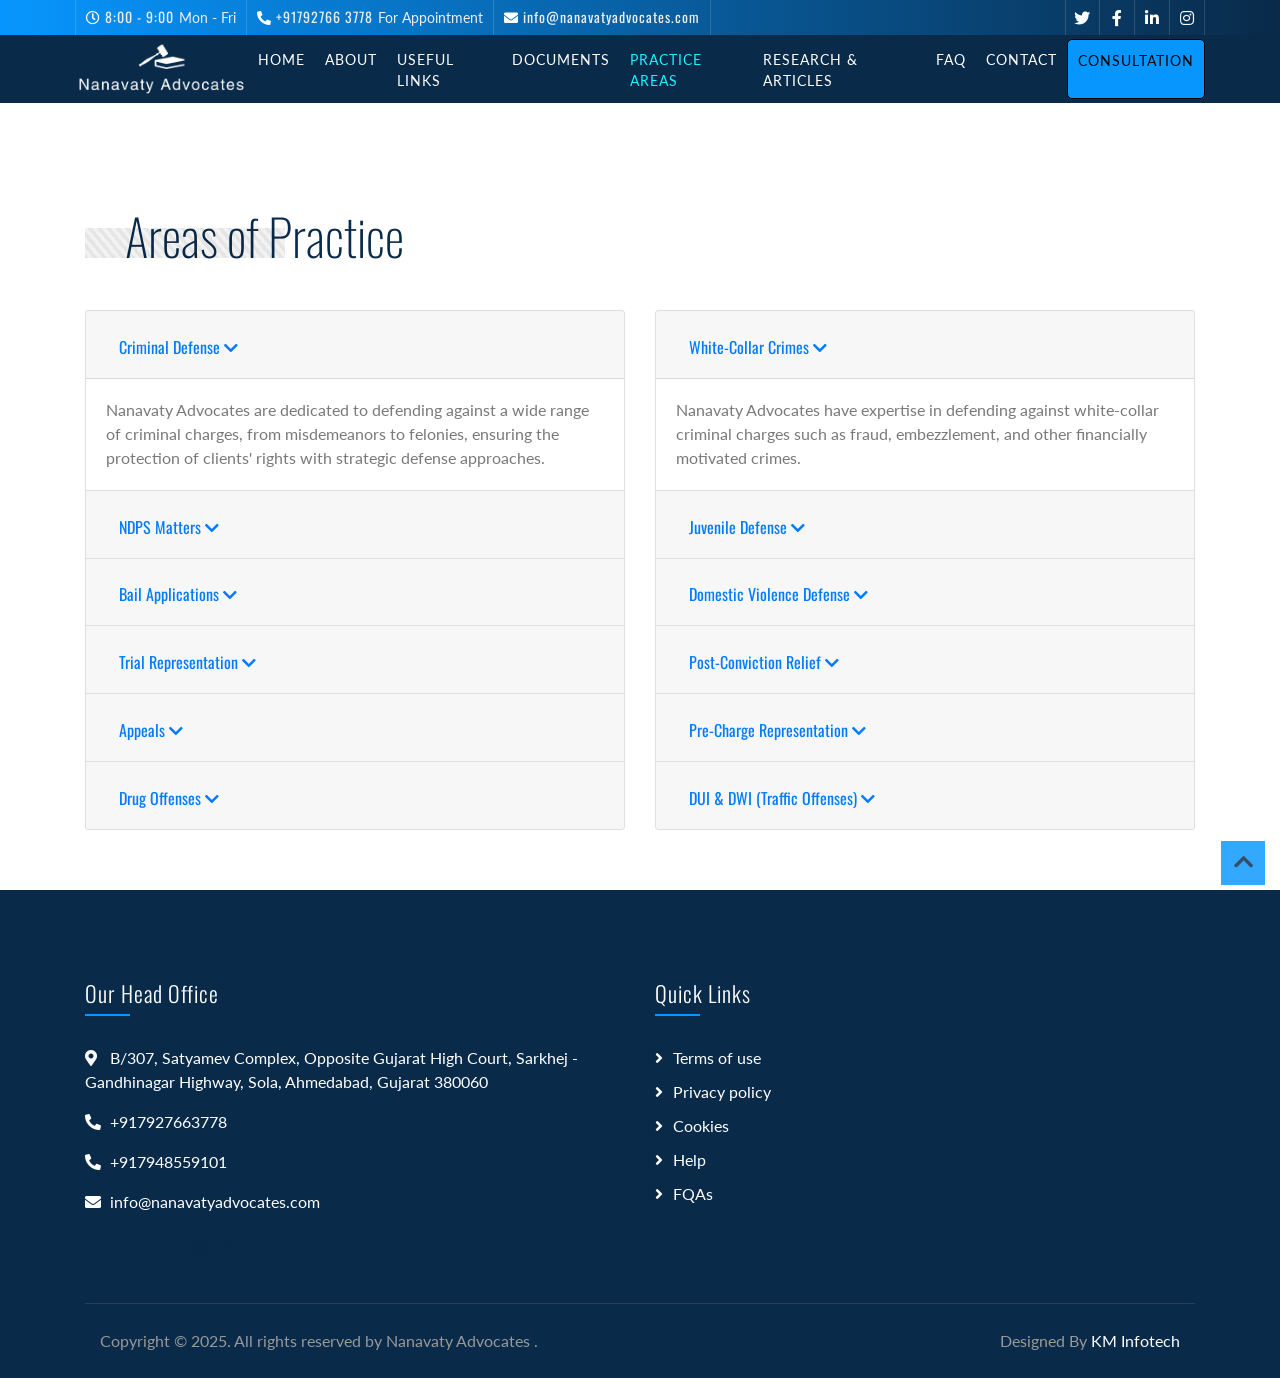
<file: pa.html>
<!DOCTYPE html>
<html lang="en">

<head>
    <meta charset="utf-8">
    <title>Nanavaty Advocates</title>
    <meta content="width=device-width, initial-scale=1.0" name="viewport">
    <meta content="Consulting Website Template Free Download" name="keywords">
    <meta content="Consulting Website Template Free Download" name="description">

    <!-- Favicon -->
    <link href="img/favicon.ico" rel="icon">

    <!-- Google Font -->
    <link href="https://fonts.googleapis.com/css2?family=Lato&family=Oswald:wght@200;300;400&display=swap"
        rel="stylesheet">

    <!-- CSS Libraries -->
    <link href="https://stackpath.bootstrapcdn.com/bootstrap/4.4.1/css/bootstrap.min.css" rel="stylesheet">
    <link href="https://cdnjs.cloudflare.com/ajax/libs/font-awesome/5.10.0/css/all.min.css" rel="stylesheet">
    <link href="lib/animate/animate.min.css" rel="stylesheet">
    <link href="lib/owlcarousel/assets/owl.carousel.min.css" rel="stylesheet">

    <!-- Template Stylesheet -->
    <link href="css/style.css" rel="stylesheet">
</head>

<body class="page">
    <!-- Top Bar Start -->
    <div class="top-bar d-none d-md-block">
        <div class="container-fluid">
            <div class="row">
                <div class="col-md-8">
                    <div class="top-bar-left">
                        <div class="text">
                            <i class="far fa-clock"></i>
                            <h2>8:00 - 9:00</h2>
                            <p>Mon - Fri</p>
                        </div>
                        <div class="text">
                            <i class="fa fa-phone-alt"></i>
                            <h2>+91792766 3778</h2>
                            <p>For Appointment</p>
                        </div>
                        <div class="text">
                            <i class="fa fa-envelope"></i>
                            <h2>info@nanavatyadvocates.com</h2>

                        </div>
                    </div>
                </div>
                <div class="col-md-4">
                    <div class="top-bar-right">
                        <div class="social">
                            <a href=""><i class="fab fa-twitter"></i></a>
                            <a href=""><i class="fab fa-facebook-f"></i></a>
                            <a href=""><i class="fab fa-linkedin-in"></i></a>
                            <a href=""><i class="fab fa-instagram"></i></a>
                        </div>
                    </div>
                </div>
            </div>
        </div>
    </div>
    <!-- Top Bar End -->

    <!-- Nav Bar Start -->
    <div class="navbar navbar-expand-lg bg-dark navbar-dark">
        <div class="container-fluid">
            <a href="index.html" class="navbar-brand"><img src="img/White logo - no background.png" alt="Image"></a>
            <button type="button" class="navbar-toggler" data-toggle="collapse" data-target="#navbarCollapse">
                <span class="navbar-toggler-icon"></span>
            </button>

            <div class="collapse navbar-collapse justify-content-between" id="navbarCollapse">
                <div class="navbar-nav ml-auto">
                    <a href="index.html" class="nav-item nav-link">Home</a>
                    <a href="about.html" class="nav-item nav-link">About</a>
                    <a href="useful_link.html" class="nav-item nav-link">Useful Links</a>
                    <a href="document.html" class="nav-item nav-link">DOCUMENTS</a>
                    <a href="pa.html" class="nav-item nav-link active">Practice Areas</a>
                    <a href="blog.html" class="nav-item nav-link">Research & Articles</a>
                    <a href="faq.html" class="nav-item nav-link">FAQ</a>
                    <!-- <div class="nav-item dropdown">
                        <a href="#" class="nav-link dropdown-toggle" data-toggle="dropdown">Pages</a>
                        <div class="dropdown-menu">
                            <a href="blog.html" class="dropdown-item">Blog Page</a>
                            <a href="single.html" class="dropdown-item">Single Page</a>
                        </div>
                    </div> -->
                    <a href="contact.html" class="nav-item nav-link">Contact</a>
                    <a href="quote.html" class="nav-item nav-link lastmenu">Consultation</a>
                </div>
            </div>
        </div>
    </div>
    <!-- Nav Bar End -->


    <!-- Single Page Start -->
    <!-- Single Page Start -->
    <div class="single mt-125">
        <div class="container">
            <div class="section-header">

                <h2>Areas of Practice</h2>
            </div>
            <div class="row">
                <div class="col-6">
                    <div class="accordion" id="aboutAccordion">
                        <div class="card">
                            <div class="card-header" id="headingOne">
                                <h2 class="mb-0">
                                    <button class="btn btn-link toggle-btn" type="button" data-toggle="collapse"
                                        data-target="#collapseOne" aria-expanded="false" aria-controls="collapseOne">
                                        Criminal Defense <i class="fa fa-chevron-down"></i>
                                    </button>
                                </h2>
                            </div>
                            <div id="collapseOne" class="collapse show" aria-labelledby="headingOne"
                                data-parent="#aboutAccordion">
                                <div class="card-body">
                                    Nanavaty Advocates are dedicated to defending against a wide range of criminal
                                    charges, from misdemeanors to felonies, ensuring the protection of clients' rights
                                    with strategic defense approaches.
                                </div>
                            </div>
                        </div>

                        <div class="card">
                            <div class="card-header" id="headingTwo">
                                <h2 class="mb-0">
                                    <button class="btn btn-link toggle-btn collapsed" type="button"
                                        data-toggle="collapse" data-target="#collapseTwo" aria-expanded="false"
                                        aria-controls="collapseTwo">
                                        NDPS Matters <i class="fa fa-chevron-down"></i>
                                    </button>
                                </h2>
                            </div>
                            <div id="collapseTwo" class="collapse" aria-labelledby="headingTwo"
                                data-parent="#aboutAccordion">
                                <div class="card-body">
                                    Our firm specializes in cases related to Narcotic Drugs and Psychotropic Substances,
                                    offering comprehensive legal solutions and strategic advocacy.
                                </div>
                            </div>
                        </div>

                        <div class="card">
                            <div class="card-header" id="headingThree">
                                <h2 class="mb-0">
                                    <button class="btn btn-link toggle-btn collapsed" type="button"
                                        data-toggle="collapse" data-target="#collapseThree" aria-expanded="false"
                                        aria-controls="collapseThree">
                                        Bail Applications <i class="fa fa-chevron-down"></i>
                                    </button>
                                </h2>
                            </div>
                            <div id="collapseThree" class="collapse" aria-labelledby="headingThree"
                                data-parent="#aboutAccordion">
                                <div class="card-body">
                                    Nanavaty Advocates are experts in securing pre-trial release for clients through
                                    meticulous bail applications, backed by a deep understanding of legal procedures and
                                    requirements.
                                </div>
                            </div>
                        </div>

                        <div class="card">
                            <div class="card-header" id="headingFour">
                                <h2 class="mb-0">
                                    <button class="btn btn-link toggle-btn collapsed" type="button"
                                        data-toggle="collapse" data-target="#collapseFour" aria-expanded="false"
                                        aria-controls="collapseFour">
                                        Trial Representation <i class="fa fa-chevron-down"></i>
                                    </button>
                                </h2>
                            </div>
                            <div id="collapseFour" class="collapse" aria-labelledby="headingFour"
                                data-parent="#aboutAccordion">
                                <div class="card-body">
                                    Skilled courtroom advocacy in criminal trials, presenting a compelling case to
                                    judges and juries while vigorously defending clients against charges.
                                </div>
                            </div>
                        </div>

                        <div class="card">
                            <div class="card-header" id="headingFive">
                                <h2 class="mb-0">
                                    <button class="btn btn-link toggle-btn collapsed" type="button"
                                        data-toggle="collapse" data-target="#collapseFive" aria-expanded="false"
                                        aria-controls="collapseFive">
                                        Appeals <i class="fa fa-chevron-down"></i>
                                    </button>
                                </h2>
                            </div>
                            <div id="collapseFive" class="collapse" aria-labelledby="headingFive"
                                data-parent="#aboutAccordion">
                                <div class="card-body">
                                    At Nanavaty Advocates, we specialize in appeals for clients seeking to challenge
                                    convictions or sentencing outcomes. Our expertise in appellate advocacy and legal
                                    analysis ensures strong representation.
                                </div>
                            </div>
                        </div>

                        <div class="card">
                            <div class="card-header" id="headingSix">
                                <h2 class="mb-0">
                                    <button class="btn btn-link toggle-btn collapsed" type="button"
                                        data-toggle="collapse" data-target="#collapseSix" aria-expanded="false"
                                        aria-controls="collapseSix">
                                        Drug Offenses <i class="fa fa-chevron-down"></i>
                                    </button>
                                </h2>
                            </div>
                            <div id="collapseSix" class="collapse" aria-labelledby="headingSix"
                                data-parent="#aboutAccordion">
                                <div class="card-body">
                                    Nanavaty Advocates offers comprehensive legal services for clients facing charges
                                    related to drug offenses, including possession, trafficking, and manufacturing.
                                </div>
                            </div>
                        </div>
                    </div>

                </div>

                <div class="col-6">
                    <div class="accordion" id="aboutAccordion1">
                        <div class="card">
                            <div class="card-header" id="headingOne1">
                                <h2 class="mb-0">
                                    <button class="btn btn-link toggle-btn" type="button" data-toggle="collapse"
                                        data-target="#collapseOne1" aria-expanded="true" aria-controls="collapseOne1">
                                        White-Collar Crimes <i class="fa fa-chevron-down"></i>
                                    </button>
                                </h2>
                            </div>
                            <div id="collapseOne1" class="collapse show" aria-labelledby="headingOne1"
                                data-parent="#aboutAccordion1">
                                <div class="card-body">
                                    Nanavaty Advocates have expertise in defending against white-collar criminal charges
                                    such as fraud, embezzlement, and other financially motivated crimes.
                                </div>
                            </div>
                        </div>

                        <div class="card">
                            <div class="card-header" id="headingTwo1">
                                <h2 class="mb-0">
                                    <button class="btn btn-link toggle-btn collapsed" type="button"
                                        data-toggle="collapse" data-target="#collapseTwo1" aria-expanded="false"
                                        aria-controls="collapseTwo1">
                                        Juvenile Defense <i class="fa fa-chevron-down"></i>
                                    </button>
                                </h2>
                            </div>
                            <div id="collapseTwo1" class="collapse" aria-labelledby="headingTwo1"
                                data-parent="#aboutAccordion1">
                                <div class="card-body">
                                    Our firm advocates for the rights of juveniles facing criminal charges, providing a
                                    compassionate and tailored approach to address the unique aspects of juvenile law.
                                </div>
                            </div>
                        </div>

                        <div class="card">
                            <div class="card-header" id="headingThree1">
                                <h2 class="mb-0">
                                    <button class="btn btn-link toggle-btn collapsed" type="button"
                                        data-toggle="collapse" data-target="#collapseThree1" aria-expanded="false"
                                        aria-controls="collapseThree1">
                                        Domestic Violence Defense <i class="fa fa-chevron-down"></i>
                                    </button>
                                </h2>
                            </div>
                            <div id="collapseThree1" class="collapse" aria-labelledby="headingThree1"
                                data-parent="#aboutAccordion1">
                                <div class="card-body">
                                    Nanavaty Advocates represent individuals accused of domestic violence offenses,
                                    ensuring a fair and just legal process while safeguarding the rights of the accused.
                                </div>
                            </div>
                        </div>

                        <div class="card">
                            <div class="card-header" id="headingFour1">
                                <h2 class="mb-0">
                                    <button class="btn btn-link toggle-btn collapsed" type="button"
                                        data-toggle="collapse" data-target="#collapseFour1" aria-expanded="false"
                                        aria-controls="collapseFour1">
                                        Post-Conviction Relief <i class="fa fa-chevron-down"></i>
                                    </button>
                                </h2>
                            </div>
                            <div id="collapseFour1" class="collapse" aria-labelledby="headingFour1"
                                data-parent="#aboutAccordion1">
                                <div class="card-body">
                                    Nanavaty Advocates assist clients in seeking post-conviction relief, including
                                    appeals, sentence modifications, and other legal remedies to address the
                                    consequences of a criminal conviction.
                                </div>
                            </div>
                        </div>

                        <div class="card">
                            <div class="card-header" id="headingFive1">
                                <h2 class="mb-0">
                                    <button class="btn btn-link toggle-btn collapsed" type="button"
                                        data-toggle="collapse" data-target="#collapseFive1" aria-expanded="false"
                                        aria-controls="collapseFive1">
                                        Pre-Charge Representation <i class="fa fa-chevron-down"></i>
                                    </button>
                                </h2>
                            </div>
                            <div id="collapseFive1" class="collapse" aria-labelledby="headingFive1"
                                data-parent="#aboutAccordion1">
                                <div class="card-body">
                                    Nanavaty Advocates offer legal advice and representation during investigations,
                                    aiming to prevent formal charges from being filed.
                                </div>
                            </div>
                        </div>

                        <div class="card">
                            <div class="card-header" id="headingSix1">
                                <h2 class="mb-0">
                                    <button class="btn btn-link toggle-btn collapsed" type="button"
                                        data-toggle="collapse" data-target="#collapseSix1" aria-expanded="false"
                                        aria-controls="collapseSix1">
                                        DUI & DWI (Traffic Offenses) <i class="fa fa-chevron-down"></i>
                                    </button>
                                </h2>
                            </div>
                            <div id="collapseSix1" class="collapse" aria-labelledby="headingSix1"
                                data-parent="#aboutAccordion1">
                                <div class="card-body">
                                    Nanavaty Advocates provide strong defense for individuals charged with driving under
                                    the influence (DUI) or driving while intoxicated (DWI).
                                </div>
                            </div>
                        </div>
                    </div>
                </div>
            </div>
        </div>
    </div>
    <!-- Single Page End -->
    <!-- Single Page End -->


    <!-- Footer Start -->
    <div class="footer">
        <div class="container">
            <div class="row">
                <div class="col-lg-12">
                    <div class="row">
                        <div class="col-md-6">
                            <div class="footer-contact">
                                <h2>Our Head Office</h2>
                                <p><i class="fa fa-map-marker-alt"></i>B/307, Satyamev Complex, Opposite Gujarat High
                                    Court, Sarkhej - Gandhinagar Highway, Sola, Ahmedabad, Gujarat 380060</p>
                                <p><i class="fa fa-phone-alt"></i>+917927663778</p>
                                <p><i class="fa fa-phone-alt"></i>+917948559101</p>
                                <p><i class="fa fa-envelope"></i>info@nanavatyadvocates.com</p>
                                <div class="footer-social">
                                    <a href=""><i class="fab fa-twitter"></i></a>
                                    <a href=""><i class="fab fa-facebook-f"></i></a>
                                    <a href=""><i class="fab fa-youtube"></i></a>
                                    <a href=""><i class="fab fa-instagram"></i></a>
                                    <a href=""><i class="fab fa-linkedin-in"></i></a>
                                </div>
                            </div>
                        </div>
                        <div class="col-md-6">
                            <div class="footer-link">
                                <h2>Quick Links</h2>
                                <a href="">Terms of use</a>
                                <a href="">Privacy policy</a>
                                <a href="">Cookies</a>
                                <a href="">Help</a>
                                <a href="">FQAs</a>
                            </div>
                        </div>
                    </div>
                </div>

            </div>
        </div>
        <div class="container copyright">
            <div class="row">
                <div class="col-md-6">
                    <p>Copyright &copy; 2025. All rights reserved by Nanavaty Advocates .</p>
                </div>
                <div class="col-md-6">
                    <p>Designed By <a href="#">KM Infotech</a></p>
                </div>
            </div>
        </div>
    </div>
    <!-- Footer End -->

    <a href="#" class="back-to-top"><i class="fa fa-chevron-up"></i></a>
    <script>
        $(document).ready(function () {
            $(".toggle-btn").click(function () {
                var icon = $(this).find("i");
                var isOpen = $(this).attr("aria-expanded") === "true";

                // Toggle arrow direction
                $(".toggle-btn i").removeClass("fa-chevron-up").addClass("fa-chevron-down");
                if (!isOpen) {
                    icon.removeClass("fa-chevron-down").addClass("fa-chevron-up");
                }
            });

            // Ensure only one section is open at a time
            $('.collapse').on('shown.bs.collapse', function () {
                $(this).parent().find(".toggle-btn i").removeClass("fa-chevron-down").addClass("fa-chevron-up");
            }).on('hidden.bs.collapse', function () {
                $(this).parent().find(".toggle-btn i").removeClass("fa-chevron-up").addClass("fa-chevron-down");
            });
        });
    </script>


    <!-- JavaScript Libraries -->
    <script src="https://code.jquery.com/jquery-3.4.1.min.js"></script>
    <script src="https://stackpath.bootstrapcdn.com/bootstrap/4.4.1/js/bootstrap.bundle.min.js"></script>
    <script src="lib/easing/easing.min.js"></script>
    <script src="lib/owlcarousel/owl.carousel.min.js"></script>
    <script src="lib/waypoints/waypoints.min.js"></script>
    <script src="lib/counterup/counterup.min.js"></script>

    <!-- Contact Javascript File -->
    <script src="mail/jqBootstrapValidation.min.js"></script>
    <script src="mail/contact.js"></script>

    <!-- Template Javascript -->
    <script src="js/main.js"></script>
</body>

</html>
</file>
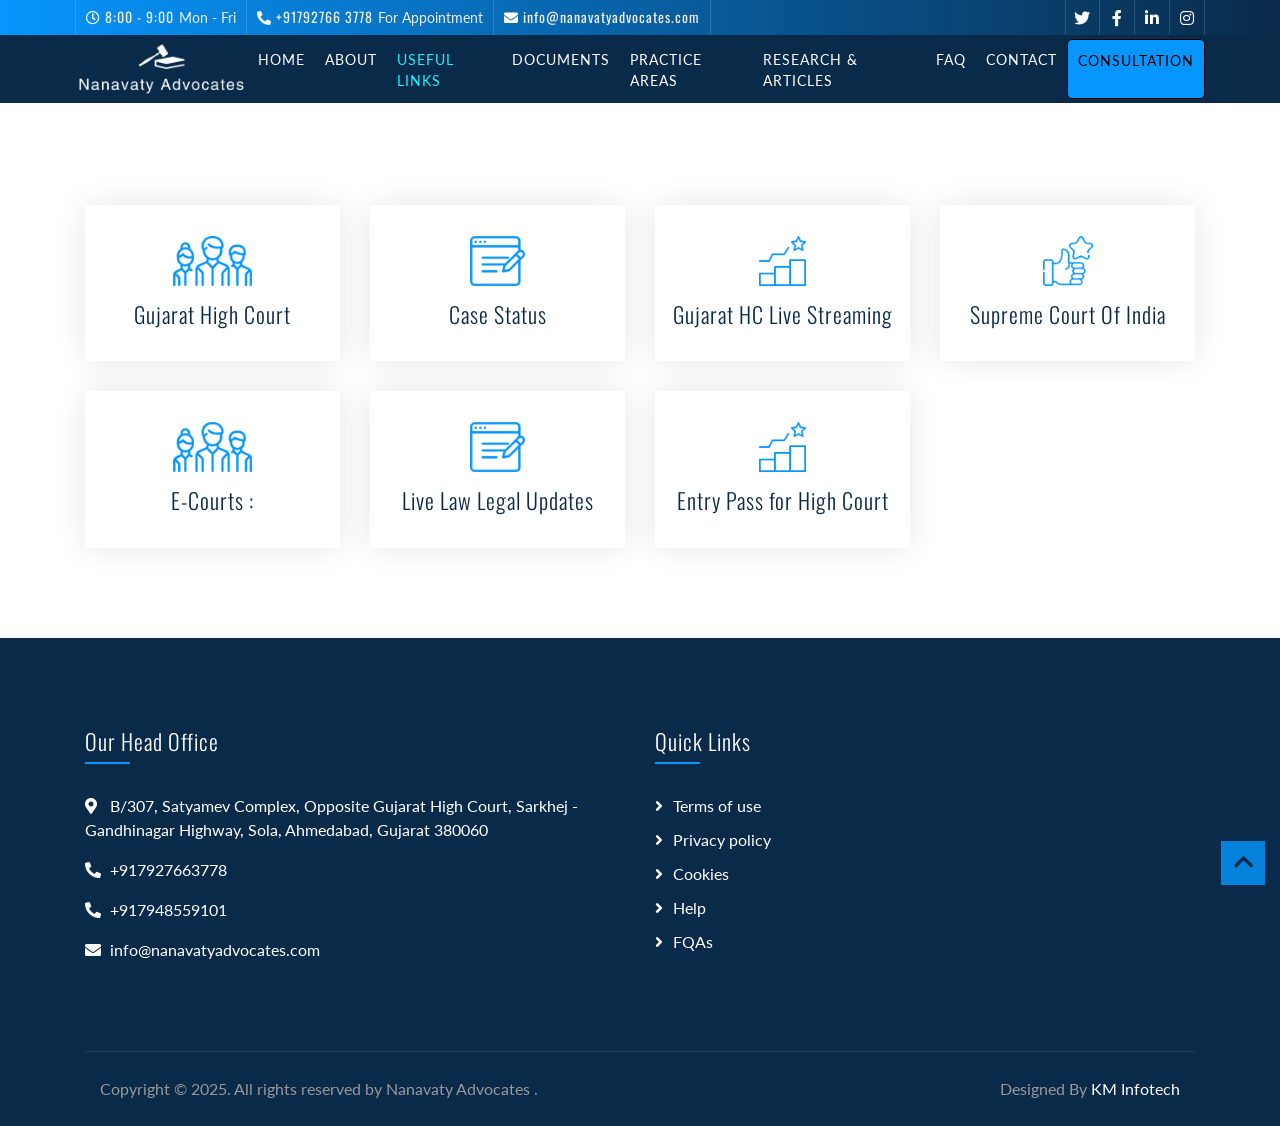
<file: useful_link.html>
<!DOCTYPE html>
<html lang="en">

<head>
    <meta charset="utf-8">
    <title>Nanavaty Advocates</title>
    <meta content="width=device-width, initial-scale=1.0" name="viewport">
    <meta content="Consulting Website Template Free Download" name="keywords">
    <meta content="Consulting Website Template Free Download" name="description">

    <!-- Favicon -->
    <link href="img/favicon.ico" rel="icon">

    <!-- Google Font -->
    <link href="https://fonts.googleapis.com/css2?family=Lato&family=Oswald:wght@200;300;400&display=swap"
        rel="stylesheet">

    <!-- CSS Libraries -->
    <link href="https://stackpath.bootstrapcdn.com/bootstrap/4.4.1/css/bootstrap.min.css" rel="stylesheet">
    <link href="https://cdnjs.cloudflare.com/ajax/libs/font-awesome/5.10.0/css/all.min.css" rel="stylesheet">
    <link href="lib/animate/animate.min.css" rel="stylesheet">
    <link href="lib/owlcarousel/assets/owl.carousel.min.css" rel="stylesheet">

    <!-- Template Stylesheet -->
    <link href="css/style.css" rel="stylesheet">
</head>

<body class="page">
    <!-- Top Bar Start -->
    <div class="top-bar d-none d-md-block">
        <div class="container-fluid">
            <div class="row">
                <div class="col-md-8">
                    <div class="top-bar-left">
                        <div class="text">
                            <i class="far fa-clock"></i>
                            <h2>8:00 - 9:00</h2>
                            <p>Mon - Fri</p>
                        </div>
                        <div class="text">
                            <i class="fa fa-phone-alt"></i>
                            <h2>+91792766 3778</h2>
                            <p>For Appointment</p>
                        </div>
                        <div class="text">
                            <i class="fa fa-envelope"></i>
                            <h2>info@nanavatyadvocates.com</h2>

                        </div>
                    </div>
                </div>
                <div class="col-md-4">
                    <div class="top-bar-right">
                        <div class="social">
                            <a href=""><i class="fab fa-twitter"></i></a>
                            <a href=""><i class="fab fa-facebook-f"></i></a>
                            <a href=""><i class="fab fa-linkedin-in"></i></a>
                            <a href=""><i class="fab fa-instagram"></i></a>
                        </div>
                    </div>
                </div>
            </div>
        </div>
    </div>
    <!-- Top Bar End -->

    <!-- Nav Bar Start -->
    <div class="navbar navbar-expand-lg bg-dark navbar-dark">
        <div class="container-fluid">
            <a href="index.html" class="navbar-brand"><img src="img/White logo - no background.png" alt="Image"></a>
            <button type="button" class="navbar-toggler" data-toggle="collapse" data-target="#navbarCollapse">
                <span class="navbar-toggler-icon"></span>
            </button>

            <div class="collapse navbar-collapse justify-content-between" id="navbarCollapse">
                <div class="navbar-nav ml-auto">
                    <a href="index.html" class="nav-item nav-link">Home</a>
                    <a href="about.html" class="nav-item nav-link">About</a>
                    <a href="useful_link.html" class="nav-item nav-link active">Useful Links</a>
                    <a href="document.html" class="nav-item nav-link">DOCUMENTS</a>
                    <a href="pa.html" class="nav-item nav-link">Practice Areas</a>
                    <a href="blog.html" class="nav-item nav-link">Research & Articles</a>
                    <a href="faq.html" class="nav-item nav-link">FAQ</a>
                    <!-- <div class="nav-item dropdown">
                        <a href="#" class="nav-link dropdown-toggle" data-toggle="dropdown">Pages</a>
                        <div class="dropdown-menu">
                            <a href="blog.html" class="dropdown-item">Blog Page</a>
                            <a href="single.html" class="dropdown-item">Single Page</a>
                        </div>
                    </div> -->
                    <a href="contact.html" class="nav-item nav-link">Contact</a>
                    <a href="quote.html" class="nav-item nav-link lastmenu">Consultation</a>
                </div>
            </div>
        </div>
    </div>
    <!-- Nav Bar End -->



    <!-- Fact Start -->
    <div class="fact mt-125">
        <div class="container">
            <div class="row align-items-center">

                <div class="col-lg-3 col-md-6"><a href="https://gujarathighcourt.nic.in/" target="_blank">
                        <div class="fact-item">
                            <img src="img/icon-4.png" alt="Icon">
                            <h2>Gujarat High Court</h2>
                        </div>
                    </a>
                </div>

                <div class="col-lg-3 col-md-6"><a
                        href="https://hcservices.ecourts.gov.in/ecourtindiaHC/cases/ki_petres.php?state_cd=17&dist_cd=1&court_code=1&stateNm=Gujarat"
                        target="_blank">
                        <div class="fact-item">
                            <img src="img/icon-1.png" alt="Icon">
                            <h2>Case Status</h2>
                        </div>
                    </a>
                </div>
                <div class="col-lg-3 col-md-6"><a href="https://gujarathighcourt.nic.in/streamingboard/"
                        target="_blank">
                        <div class="fact-item">
                            <img src="img/icon-8.png" alt="Icon">
                            <h2>Gujarat HC Live Streaming</h2>
                        </div>
                    </a>
                </div>
                <div class="col-lg-3 col-md-6"><a href="https://www.sci.gov.in/" target="_blank">
                        <div class="fact-item">
                            <img src="img/icon-6.png" alt="Icon">
                            <h2>Supreme Court Of India</h2>
                        </div>
                    </a>
                </div>
                <div class="col-lg-3 col-md-6"><a href="https://ecourts.gov.in/ecourts_home/" target="_blanks">
                        <div class="fact-item">
                            <img src="img/icon-4.png" alt="Icon">
                            <h2>E-Courts :</h2>
                        </div>
                    </a>
                </div>
                <div class="col-lg-3 col-md-6"><a href="https://www.livelaw.in/" target="_blank">
                        <div class="fact-item">
                            <img src="img/icon-1.png" alt="Icon">
                            <h2>Live Law Legal Updates</h2>
                        </div>
                    </a>
                </div>
                <div class="col-lg-3 col-md-6"><a href="https://gujcourts.guj.nic.in/eGatePass/" target="_blank">
                        <div class="fact-item">
                            <img src="img/icon-8.png" alt="Icon">
                            <h2>Entry Pass for High Court</h2>
                        </div>
                    </a>
                </div>

            </div>
        </div>
    </div>
    <!-- Fact Start -->




    <!-- Footer Start -->
    <div class="footer">
        <div class="container">
            <div class="row">
                <div class="col-lg-12">
                    <div class="row">
                        <div class="col-md-6">
                            <div class="footer-contact">
                                <h2>Our Head Office</h2>
                                <p><i class="fa fa-map-marker-alt"></i>B/307, Satyamev Complex, Opposite Gujarat High
                                    Court, Sarkhej - Gandhinagar Highway, Sola, Ahmedabad, Gujarat 380060</p>
                                <p><i class="fa fa-phone-alt"></i>+917927663778</p>
                                <p><i class="fa fa-phone-alt"></i>+917948559101</p>
                                <p><i class="fa fa-envelope"></i>info@nanavatyadvocates.com</p>
                                <div class="footer-social">
                                    <a href=""><i class="fab fa-twitter"></i></a>
                                    <a href=""><i class="fab fa-facebook-f"></i></a>
                                    <a href=""><i class="fab fa-youtube"></i></a>
                                    <a href=""><i class="fab fa-instagram"></i></a>
                                    <a href=""><i class="fab fa-linkedin-in"></i></a>
                                </div>
                            </div>
                        </div>
                        <div class="col-md-6">
                            <div class="footer-link">
                                <h2>Quick Links</h2>
                                <a href="">Terms of use</a>
                                <a href="">Privacy policy</a>
                                <a href="">Cookies</a>
                                <a href="">Help</a>
                                <a href="">FQAs</a>
                            </div>
                        </div>
                    </div>
                </div>

            </div>
        </div>
        <div class="container copyright">
            <div class="row">
                <div class="col-md-6">
                    <p>Copyright &copy; 2025. All rights reserved by Nanavaty Advocates .</p>
                </div>
                <div class="col-md-6">
                    <p>Designed By <a href="#">KM Infotech</a></p>
                </div>
            </div>
        </div>
    </div>
    <!-- Footer End -->

    <a href="#" class="back-to-top"><i class="fa fa-chevron-up"></i></a>

    <!-- JavaScript Libraries -->
    <script src="https://code.jquery.com/jquery-3.4.1.min.js"></script>
    <script src="https://stackpath.bootstrapcdn.com/bootstrap/4.4.1/js/bootstrap.bundle.min.js"></script>
    <script src="lib/easing/easing.min.js"></script>
    <script src="lib/owlcarousel/owl.carousel.min.js"></script>
    <script src="lib/waypoints/waypoints.min.js"></script>
    <script src="lib/counterup/counterup.min.js"></script>

    <!-- Contact Javascript File -->
    <script src="mail/jqBootstrapValidation.min.js"></script>
    <script src="mail/contact.js"></script>

    <!-- Template Javascript -->
    <script src="js/main.js"></script>
</body>

</html>
</file>
<file: css/style.css>
/*******************************/
/********* General CSS *********/
/*******************************/
body {
    color: #797979;
    background: #ffffff;
    font-family: 'Lato', sans-serif;
}

h1,
h2,
h3,
h4,
h5,
h6 {
    color: #092a49;
    font-family: 'Oswald', sans-serif;
}

a {
    color: #454545;
    transition: .3s;
}

a:hover,
a:active,
a:focus {
    color: #092a49;
    outline: none;
    text-decoration: none;
}

.btn:focus,
.form-control:focus {
    box-shadow: none;
}

.container-fluid {
    max-width: 1366px;
}

.back-to-top {
    position: fixed;
    display: none;
    background: #0796fe;
    width: 44px;
    height: 44px;
    text-align: center;
    line-height: 1;
    font-size: 22px;
    right: 15px;
    bottom: 15px;
    transition: background 0.5s;
    z-index: 9;
}

.back-to-top i {
    color: #092a49;
    padding-top: 10px;
}

.back-to-top:hover {
    background: #092a49;
}

.back-to-top:hover i {
    color: #0796fe;
}

@media (min-width: 992px) {
    .mt-125 {
        margin-top: 125px;
    }
}


/**********************************/
/********** Top Bar CSS ***********/
/**********************************/
.top-bar {
    position: relative;
    height: 35px;
    background-image: linear-gradient(to right, #0796fe, #092a49);
}

.top-bar .top-bar-left {
    display: flex;
    align-items: center;
    justify-content: flex-start;
}

.top-bar .top-bar-right {
    display: flex;
    align-items: center;
    justify-content: flex-end;
}

.top-bar .text {
    display: flex;
    align-items: center;
    justify-content: center;
    flex-direction: row;
    height: 35px;
    padding: 0 10px;
    text-align: center;
    border-left: 1px solid rgba(255, 255, 255, .15);
}

.top-bar .text:last-child {
    border-right: 1px solid rgba(255, 255, 255, .15);
}

.top-bar .text i {
    font-size: 14px;
    color: #ffffff;
    margin-right: 5px;
}

.top-bar .text h2 {
    color: #eeeeee;
    font-weight: 400;
    font-size: 14px;
    letter-spacing: 1px;
    margin: 0;
}

.top-bar .text p {
    color: #eeeeee;
    font-size: 14px;
    font-weight: 400;
    margin: 0 0 0 5px;
}

.top-bar .social {
    display: flex;
    height: 35px;
    font-size: 0;
    justify-content: flex-end;
}

.top-bar .social a {
    display: flex;
    align-items: center;
    justify-content: center;
    width: 35px;
    height: 100%;
    font-size: 16px;
    color: #ffffff;
    border-right: 1px solid rgba(255, 255, 255, .15);
}

.top-bar .social a:first-child {
    border-left: 1px solid rgba(255, 255, 255, .15);
}

.top-bar .social a:hover {
    color: #092a49;
    background: #ffffff;
}

@media (min-width: 992px) {
    .top-bar {
        padding: 0 60px;
    }
}


/**********************************/
/*********** Nav Bar CSS **********/
/**********************************/
.navbar {
    position: relative;
    transition: .5s;
    z-index: 999;
}

.navbar.nav-sticky {
    position: fixed;
    top: 0;
    width: 100%;
    box-shadow: 0 2px 5px rgba(0, 0, 0, .3);
    transition: .5s;
}

.navbar .navbar-brand {
    margin: 0;
    color: #ffffff;
    font-size: 45px;
    line-height: 0px;
    font-weight: 200;
    text-transform: uppercase;
}

.navbar .navbar-brand img {
    max-width: 100%;
    max-height: 60px;
}

.navbar-dark .navbar-nav .nav-link,
.navbar-dark .navbar-nav .nav-link:focus,
.navbar-dark .navbar-nav .nav-link:hover,
.navbar-dark .navbar-nav .nav-link.active {
    padding: 10px 10px 8px 10px;
    color: #ffffff;
}

.navbar-dark .navbar-nav .nav-link:hover,
.navbar-dark .navbar-nav .nav-link.active {
    color: #14f6ff;
    transition: none;
}

.navbar .dropdown-menu {
    margin-top: 0;
    border: 0;
    border-radius: 0;
    background: #f8f9fa;
}

@media (min-width: 992px) {
    .navbar {
        position: absolute;
        width: 100%;
        top: 35px;
        padding: 00px 60px;


        z-index: 9;
    }

    .navbar.nav-sticky {
        padding: 10px 60px;
        background: #092a49 !important;
    }

    .page .navbar {
        background: #092a49 !important;
    }

    .navbar a.nav-link {
        padding: 8px 15px;
        font-size: 14px;
        letter-spacing: 1px;
        text-transform: uppercase;
    }
}

@media (max-width: 991.98px) {
    .navbar {
        padding: 15px;
        background: #092a49 !important;
    }

    .navbar a.nav-link {
        padding: 5px;
    }

    .navbar .dropdown-menu {
        box-shadow: none;
    }
}


/*******************************/
/********** Hero CSS ***********/
/*******************************/
.carousel {
    position: relative;
    width: 100%;
    height: calc(100vh - 35px);
    min-height: 400px;
    background: #092a49;
    margin-bottom: 45px;
}

.carousel .container-fluid {
    padding: 0;
}

.carousel .carousel-item {
    position: relative;
    width: 100%;
    height: calc(100vh - 35px);
    display: flex;
    align-items: center;
    justify-content: center;
    flex-direction: column;
}

.carousel .carousel-img {
    position: relative;
    width: 100%;
    height: 100%;
    text-align: right;
    overflow: hidden;
}

.carousel .carousel-img::after {
    position: absolute;
    content: "";
    top: 0;
    right: 0;
    bottom: 0;
    left: 0;
    /* background: rgba(9, 42, 73, .7); */
    z-index: 1;
}

.carousel .carousel-img img {
    width: 100%;
    height: 100%;
    object-fit: cover;
}

.carousel .carousel-text {
    position: absolute;
    max-width: 700px;
    height: calc(100vh - 35px);
    display: flex;
    align-items: center;
    justify-content: center;
    flex-direction: column;
    z-index: 2;
}

.carousel .carousel-text h1 {
    text-align: center;
    color: #ffffff;
    font-size: 60px;
    font-weight: 200;
    margin-bottom: 20px;
}

.carousel .carousel-text p {
    color: #ffffff;
    text-align: center;
    font-size: 20px;
    margin-bottom: 25px;
}

.carousel .carousel-text .btn {
    padding: 15px 30px;
    font-size: 16px;
    letter-spacing: 1px;
    color: #ffffff;
    background: none;
    border: 2px solid #ffffff;
    border-radius: 0;
    transition: .3s;
}

.carousel .carousel-text .btn i {
    margin-right: 5px;
}

.carousel .carousel-text .btn:hover {
    color: #0796fe;
    background: #ffffff;
}

.carousel .carousel-btn .btn:first-child {
    margin-right: 15px;
}

.carousel .owl-nav {
    position: absolute;
    width: 122px;
    right: 2px;
    bottom: 2px;
    display: flex;
    z-index: 9;
}

.carousel .owl-nav .owl-prev,
.carousel .owl-nav .owl-next {
    width: 60px;
    height: 60px;
    display: flex;
    align-items: center;
    justify-content: center;
    color: #0796fe;
    background: #092a49;
    font-size: 22px;
    transition: .3s;
}

.carousel .owl-nav .owl-prev:hover,
.carousel .owl-nav .owl-next:hover {
    color: #ffffff;
    background: #0796fe;
}

.carousel .owl-nav .owl-prev {
    margin-right: 2px;
}

.carousel .animated {
    -webkit-animation-duration: 1s;
    animation-duration: 1s;
}

#videoModal .modal-dialog {
    position: relative;
    max-width: 800px;
    margin: 60px auto 0 auto;
}

#videoModal .modal-body {
    position: relative;
    padding: 0px;
}

#videoModal .close {
    position: absolute;
    width: 30px;
    height: 30px;
    right: 0px;
    top: -30px;
    z-index: 999;
    font-size: 30px;
    font-weight: normal;
    color: #ffffff;
    background: #000000;
    opacity: 1;
}

@media (max-width: 991.98px) {

    .carousel,
    .carousel .carousel-item,
    .carousel .carousel-text {
        height: calc(100vh - 105px);
    }

    .carousel .carousel-text h1 {
        font-size: 35px;
    }

    .carousel .carousel-text p {
        font-size: 16px;
    }

    .carousel .carousel-text .btn {
        padding: 12px 30px;
        font-size: 15px;
        letter-spacing: 0;
    }
}

@media (max-width: 767.98px) {

    .carousel,
    .carousel .carousel-item,
    .carousel .carousel-text {
        height: calc(100vh - 70px);
    }

    .carousel .carousel-text h1 {
        font-size: 30px;
    }

    .carousel .carousel-text .btn {
        padding: 10px 25px;
        font-size: 15px;
        letter-spacing: 0;
    }
}

@media (max-width: 575.98px) {
    .carousel .carousel-text h1 {
        font-size: 25px;
    }

    .carousel .carousel-text .btn {
        padding: 8px 20px;
        font-size: 14px;
        letter-spacing: 0;
    }
}


/*******************************/
/******* Section Header ********/
/*******************************/
.section-header {
    position: relative;
    text-align: left;
    margin-bottom: 45px;
}

.section-header p {
    margin-bottom: 5px;
    position: relative;
    font-size: 16px;
}

.section-header h2 {
    margin: 0 0 0 40px;
    position: relative;
    font-size: 50px;
    font-weight: 200;
}

.section-header h2::after {
    content: "";
    position: absolute;
    width: 200px;
    height: 0;
    top: 23px;
    left: -40px;
    border-bottom: 30px solid;
    border-image: repeating-linear-gradient(60deg, rgba(0, 0, 0, .05), rgba(0, 0, 0, .05) 1.5%, rgba(0, 0, 0, .1) 1.5%, rgba(0, 0, 0, .1) 3%) 30;
}

.section-header h2:hover::after {
    border-image: repeating-linear-gradient(60deg, rgba(0, 0, 0, .1), rgba(0, 0, 0, .1) 1.5%, rgba(0, 0, 0, .05) 1.5%, rgba(0, 0, 0, .05) 3%) 30;
}

@media (max-width: 991.98px) {
    .section-header h2 {
        font-size: 45px;
    }
}

@media (max-width: 767.98px) {
    .section-header h2 {
        font-size: 40px;
    }
}

@media (max-width: 575.98px) {
    .section-header h2 {
        font-size: 35px;
    }
}


/*******************************/
/********** Fact CSS ***********/
/*******************************/
.fact {
    position: relative;
    width: 100%;
    padding: 45px 0 15px 0;
}

.fact .fact-item {
    position: relative;
    width: 100%;
    margin-bottom: 30px;
    padding: 30px 0 25px 0;
    text-align: center;
    background: #ffffff;
    border: 1px solid transparent;
    box-shadow: 0 0 30px rgba(0, 0, 0, .1);
    transition: .3s;
}

.fact .fact-item:hover {
    border-color: rgba(0, 0, 0, .1);
    box-shadow: none;
}

.fact .fact-item img {
    max-height: 50px;
    margin-bottom: 15px;
}

.fact .fact-item h2 {
    font-size: 22px;
    font-weight: 300;
    letter-spacing: 1px;
}


/*******************************/
/********** About CSS **********/
/*******************************/
.about {
    position: relative;
    width: 100%;
    padding: 45px 0;
}

.about .section-header {
    margin-bottom: 30px;
    margin-left: 0;
}

.about .about-img {
    position: relative;
    width: 100%;
    height: 100%;
    overflow: hidden;
    transition: .5s;
}

.about .about-img::after {
    position: absolute;
    content: "";
    top: 60px;
    right: 60px;
    bottom: 60px;
    left: 60px;
    background: transparent;
    border: 30px solid;
    border-image: repeating-linear-gradient(45deg, rgba(0, 0, 0, .05), rgba(0, 0, 0, .05) .5%, rgba(0, 0, 0, .1) .5%, rgba(0, 0, 0, .1) 1%) 30;
    z-index: 1;
}

.about .about-img:hover::after {
    border-image: repeating-linear-gradient(45deg, rgba(0, 0, 0, .1), rgba(0, 0, 0, .1) .5%, rgba(0, 0, 0, .05) .5%, rgba(0, 0, 0, .05) 1%) 30;
}

.about .about-img-1 {
    position: relative;
    height: 100%;
    height: 100%;
    margin: 0 150px 150px 0;
}

.about .about-img-2 {
    position: absolute;
    height: 100%;
    height: 100%;
    top: 150px;
    left: 150px;
    z-index: 1;
}

.about .about-img-1 img,
.about .about-img-2 img {
    position: relative;
    width: 100%;
}

.about .about-text p {
    font-size: 16px;
}

.about .about-text a.btn {
    position: relative;
    margin-top: 15px;
    padding: 12px 25px;
    font-size: 16px;
    font-weight: 600;
    letter-spacing: 1px;
    color: #092a49;
    border: 2px solid #092a49;
    border-radius: 0;
    background: none;
    transition: .3s;
}

.about .about-text a.btn:hover {
    color: #0796fe;
    background: #092a49;
}

@media (max-width: 767.98px) {
    .about .about-img {
        margin-bottom: 30px;
        height: auto;
    }
}


/*******************************/
/********* Service CSS *********/
/*******************************/
.service {
    position: relative;
    width: 100%;
    padding: 45px 0 15px 0;
}

.service .service-item {
    position: relative;
    width: 100%;
    margin-bottom: 30px;
    padding: 30px;
    text-align: center;
    border: 1px solid rgba(0, 0, 0, .1);
    transition: .3s;
}

.service .service-item:hover {
    border-color: transparent;
    box-shadow: 0 0 30px rgba(0, 0, 0, .1);
}

.service .service-item img {
    max-height: 50px;
    margin-bottom: 20px;
}

.service .service-item h3 {
    margin-bottom: 10px;
    font-size: 22px;
    font-weight: 300;
    letter-spacing: 1px;
}

.service .service-item p {
    margin-bottom: 10px;
    font-size: 16px;
}

.service .service-item a {
    position: relative;
    font-size: 16px;
    color: #0796fe;
    transition: .3s;
}

.service .service-item a::after {
    content: "";
    position: absolute;
    width: 80%;
    height: 2px;
    bottom: -3px;
    left: 10%;
    background: #0796fe;
}

.service .service-item:hover a.btn {
    color: #092a49;
    background: #1d2434;
    border-color: #1d2434;
}


/*******************************/
/********* Feature CSS *********/
/*******************************/
.feature {
    position: relative;
    width: 100%;
    padding: 45px 0;
}

.feature .col-md-6 {
    height: 100%;
}

.feature .feature-img {
    position: relative;
    width: 100%;
    height: 100%;
    display: flex;
    align-items: flex-end;
    justify-content: flex-start;
}

.feature .feature-img::after {
    position: absolute;
    content: "";
    width: 100%;
    height: 70%;
    top: 30%;
    left: 0;
    border: 30px solid;
    border-image: repeating-linear-gradient(45deg, rgba(0, 0, 0, .05), rgba(0, 0, 0, .05) .5%, rgba(0, 0, 0, .1) .5%, rgba(0, 0, 0, .1) 1%) 30;
    z-index: 1;
}

.feature .feature-img:hover::after {
    border-image: repeating-linear-gradient(45deg, rgba(0, 0, 0, .1), rgba(0, 0, 0, .1) .5%, rgba(0, 0, 0, .05) .5%, rgba(0, 0, 0, .05) 1%) 30;
}

.feature .feature-img img {
    position: relative;
    max-width: 100%;
    max-height: 100%;
    margin: 0 30px 30px 30px;
    z-index: 2;
}

@media (max-width: 767.98px) {
    .feature .feature-img {
        margin-bottom: 45px;
    }
}

.feature .counters .col-6 {
    padding-top: 25px;
    display: flex;
    flex-direction: row;
}

.feature .counters i {
    padding: 5px 15px 0 0;
    font-size: 28px;
    color: #0796fe;
}

.feature .counters h2 {
    position: relative;
    display: inline-block;
    color: #0796fe;
    font-size: 30px;
    font-weight: 300;
}

.feature .counters h2::after {
    position: absolute;
    content: "+";
    top: -15px;
    right: -15px;
}

.feature .counters p {
    color: #092a49;
    font-size: 20px;
    margin: 0;
}


/*******************************/
/*********** Team CSS **********/
/*******************************/
.team {
    position: relative;
    width: 100%;
    padding: 45px 0 15px 0;
}

.team .team-item {
    position: relative;
    margin-bottom: 75px;
}

.team .team-img {
    position: relative;
}

.team .team-img img {
    width: 100%;
}

.team .team-text {
    position: absolute;
    width: calc(100%);
    height: 96px;

    left: 15px;
    padding: 25px 15px;
    text-align: center;
    background: rgba(256, 256, 256, .9);
    box-shadow: 0 0 30px rgba(0, 0, 0, .1);
    transition: .3s;
    overflow: hidden;
}

.team .team-text h2 {
    color: #0796fe;
    font-size: 16px;
    font-weight: 400;
    letter-spacing: 1px;
    margin-bottom: 10px;
}

.team .team-text p {
    margin-bottom: 20px;
    color: #092a49;
}

.team .team-social {
    position: relative;
    font-size: 0;
}

.team .team-social a {
    display: inline-block;
    width: 35px;
    height: 35px;
    margin: 0 3px;
    padding: 5px 0;
    text-align: center;
    font-size: 14px;
    color: #092a49;
    border: 2px solid #092a49;
    transition: .3s;
}

.team .team-social a:hover {
    color: #0796fe;
    border-color: #0796fe;
}




/*******************************/
/******* Testimonial CSS *******/
/*******************************/
.testimonial {
    position: relative;
    width: 100%;
    padding: 45px 0;
}

.testimonial .testimonials-carousel {
    position: relative;
    width: calc(100% + 30px);
    margin: 0 -15px;
}

.testimonial .testimonial-item {
    position: relative;
    width: 100%;
    padding: 0 15px;
    display: flex;
    align-items: flex-start;
    justify-content: center;
    flex-direction: column;
    overflow: hidden;
}

.testimonial .testimonial-item img {
    position: relative;
    width: 80px;
    border-radius: 80px;
    margin-bottom: 15px;
}

.testimonial .testimonial-item p {
    margin-bottom: 15px;
}

.testimonial .testimonial-item h2 {
    position: relative;
    color: #092a49;
    font-size: 16px;
    letter-spacing: 1px;
    margin-bottom: 5px;
    padding-bottom: 3px;
}

.testimonial .testimonial-item h2::before {
    position: absolute;
    content: "";
    width: 30px;
    height: 2px;
    bottom: 0;
    left: 0;
    background: #0796fe;
    transition: .3s;
}

.testimonial .testimonial-item:hover h2::before {
    width: 60px;
}

.testimonial .testimonial-item h3 {
    color: #999999;
    font-size: 14px;
    font-weight: 300;
    letter-spacing: 2px;
    margin: 0;
}

.testimonial .owl-nav {
    position: relative;
    width: 100%;
    margin-top: 30px;
    display: flex;
    justify-content: center;
}

.testimonial .owl-nav .owl-prev,
.testimonial .owl-nav .owl-next {
    position: relative;
    width: 100px;
    display: flex;
    align-items: center;
    justify-content: center;
    color: #0796fe;
    font-size: 25px;
    transition: .3s;
}

.testimonial .owl-nav .owl-prev {
    padding-right: 80px;
}

.testimonial .owl-nav .owl-next {
    padding-left: 80px;
}

.testimonial .owl-nav .owl-prev:hover,
.testimonial .owl-nav .owl-next:hover {
    color: #092a49;
}

.testimonial .owl-nav .owl-prev::after,
.testimonial .owl-nav .owl-next::after {
    position: absolute;
    content: "";
    width: 80px;
    height: 3px;
    top: 11px;
    background: #0796fe;
    transition: .3s;
}

.testimonial .owl-nav .owl-prev::after {
    left: 9px;
}

.testimonial .owl-nav .owl-next::after {
    right: 9px;
}

.testimonial .owl-nav .owl-prev:hover::after {
    background: #092a49;
}

.testimonial .owl-nav .owl-next:hover::after {
    background: #092a49;
}


/*******************************/
/*********** Blog CSS **********/
/*******************************/
.blog {
    position: relative;
    width: 100%;
    padding: 45px 0;
}

.blog .section-header {
    margin-bottom: 75px;
}

.blog .blog-carousel {
    position: relative;
    width: calc(100% + 30px);
    left: -15px;
    right: -15px;
}

.blog .blog-item {
    position: relative;
    margin: 0 15px;
}

.blog.blog-page .blog-item {
    margin: -30px 0 0 0;
}

.blog .blog-img {
    position: relative;
    width: 100%;
    z-index: 1;
}

.blog .blog-img img {
    width: 100%;
}

.blog .blog-content {
    position: relative;
    width: calc(100% - 60px);
    top: -60px;
    left: 30px;
    padding: 25px 30px;
    background: #ffffff;
    box-shadow: 0 0 30px rgba(0, 0, 0, .1);
    z-index: 2;
}

.blog .blog-content h2.blog-title {
    font-size: 25px;
    font-weight: 400;
    letter-spacing: 1px;
}

.blog .blog-meta {
    position: relative;
    margin-bottom: 15px;
}

.blog .blog-meta * {
    display: inline-block;
    margin: 0;
    padding: 0;
    font-size: 14px;
    font-weight: 300;
    color: #797979;
}

.blog .blog-meta i {
    color: #0796fe;
    margin: 0 2px 0 10px;
}

.blog .blog-meta i:first-child {
    margin-left: 0;
}

.blog .blog-text {
    position: relative;
}

.blog .blog-text p {
    margin-bottom: 10px;
}

.blog .blog-item a.btn {
    position: relative;
    padding: 0 0 0 35px;
    font-size: 14px;
    font-weight: 400;
    letter-spacing: 1px;
    color: #0796fe;
    transition: .3s;
}

.blog .blog-item a.btn:hover {
    color: #092a49;
}

.blog .blog-item a.btn::before {
    position: absolute;
    content: "";
    width: 30px;
    height: 2px;
    top: 10px;
    left: 0;
    background: #0796fe;
}

.blog .owl-nav {
    position: relative;
    width: 100%;
    margin-top: -30px;
    display: flex;
    justify-content: center;
}

.blog .owl-nav .owl-prev,
.blog .owl-nav .owl-next {
    position: relative;
    width: 100px;
    display: flex;
    align-items: center;
    justify-content: center;
    color: #0796fe;
    font-size: 25px;
    transition: .3s;
}

.blog .owl-nav .owl-prev {
    padding-right: 80px;
}

.blog .owl-nav .owl-next {
    padding-left: 80px;
}

.blog .owl-nav .owl-prev:hover,
.blog .owl-nav .owl-next:hover {
    color: #092a49;
}

.blog .owl-nav .owl-prev::after,
.blog .owl-nav .owl-next::after {
    position: absolute;
    content: "";
    width: 80px;
    height: 3px;
    top: 11px;
    background: #0796fe;
    transition: .3s;
}

.blog .owl-nav .owl-prev::after {
    left: 9px;
}

.blog .owl-nav .owl-next::after {
    right: 9px;
}

.blog .owl-nav .owl-prev:hover::after {
    background: #092a49;
}

.blog .owl-nav .owl-next:hover::after {
    background: #092a49;
}

.blog .pagination {
    margin-bottom: 0;
}

.blog .pagination .page-link {
    margin-top: -30px;
    color: #092a49;
    border-radius: 0;
    border-color: #092a49;
}

.blog .pagination .page-link:hover,
.blog .pagination .page-item.active .page-link {
    color: #0796fe;
    background: #092a49;
}

.blog .pagination .disabled .page-link {
    color: #999999;
}


/*******************************/
/********* Contact CSS *********/
/*******************************/
.contact {
    position: relative;
    width: 100%;
    padding: 45px 0 15px 0;
}

.contact .contact-info {
    position: relative;
    display: flex;
    padding: 30px;
    border: 1px solid rgba(0, 0, 0, .1);
    margin-bottom: 30px;
    transition: .3s;
}

.contact .contact-info:hover {
    border-color: transparent;
    box-shadow: 0 0 30px rgba(0, 0, 0, .1);
}

.contact .contact-icon {
    position: relative;
    width: 50px;
    height: 50px;
    display: flex;
    align-items: center;
    justify-content: center;
    border: 1px solid rgba(0, 0, 0, .1);
}

.contact .contact-icon i {
    font-size: 18px;
    color: #0796fe;
}

.contact .contact-text {
    position: relative;
    display: flex;
    flex-direction: column;
    padding-left: 15px;
}

.contact .contact-text h3 {
    font-size: 16px;
    font-weight: 400;
    color: #092a49;
    letter-spacing: 1px;
}

.contact .contact-text p {
    margin: 0;
    font-size: 16px;
}

.contact .contact-form {
    position: relative;
    padding: 30px;
    border: 1px solid rgba(0, 0, 0, .1);
    margin-bottom: 30px;
    transition: .3s;
}

.contact .contact-form:hover {
    border-color: transparent;
    box-shadow: 0 0 30px rgba(0, 0, 0, .1);
}

.contact .contact-form input {
    padding: 15px;
    background: none;
    border-radius: 0;
    border: 1px solid rgba(0, 0, 0, .1);
}

.contact .contact-form textarea {
    height: 100px;
    padding: 8px 15px;
    background: none;
    border-radius: 0;
    border: 1px solid rgba(0, 0, 0, .1);
}

.contact .contact-form .btn {
    padding: 15px 30px;
    font-size: 16px;
    font-weight: 600;
    letter-spacing: 1px;
    color: #092a49;
    background: none;
    border: 2px solid #092a49;
    border-radius: 0;
    transition: .3s;
}

.contact .contact-form .btn:hover {
    color: #0796fe;
    background: #092a49;
}

.contact .help-block ul {
    margin: 0;
    padding: 0;
    list-style-type: none;
}


/*******************************/
/******* Single Page CSS *******/
/*******************************/
.single {
    position: relative;
    width: 100%;
    padding: 45px 0 15px 0;
}

.single img {
    width: 100%;
    margin: 0 0 25px 0;
}

.single .table,
.single .list-group {
    margin-bottom: 30px;
}

.single .ul-group {
    padding: 0;
    list-style: none;
}

.single .ul-group li {
    margin-left: 2px;
}

.single .ul-group li::before {
    position: relative;
    content: "\f0da";
    font-family: "Font Awesome 5 Free";
    font-weight: 900;
    margin-right: 10px;
}

.single .ol-group {
    padding-left: 18px;
}


/*******************************/
/********* Footer CSS **********/
/*******************************/
.footer {
    position: relative;
    margin-top: 45px;
    padding-top: 90px;
    background: #092a49;
}

.footer .footer-contact,
.footer .footer-link,
.footer .footer-newsletter {
    position: relative;
    margin-bottom: 45px;
    color: #ffffff;
}

.footer .footer-contact h2,
.footer .footer-link h2,
.footer .footer-newsletter h2 {
    position: relative;
    margin-bottom: 30px;
    padding-bottom: 10px;
    font-size: 22px;
    font-weight: 300;
    letter-spacing: 1px;
    color: #ffffff;
}

.footer .footer-contact h2::after,
.footer .footer-link h2::after,
.footer .footer-newsletter h2::after {
    position: absolute;
    content: "";
    width: 45px;
    height: 2px;
    bottom: 0;
    left: 0;
    background: #0796fe;
}

.footer .footer-link a {
    display: block;
    margin-bottom: 10px;
    color: #ffffff;
    transition: .3s;
}

.footer .footer-link a::before {
    position: relative;
    content: "\f105";
    font-family: "Font Awesome 5 Free";
    font-weight: 900;
    margin-right: 10px;
}

.footer .footer-link a:hover {
    color: #0796fe;
    letter-spacing: 1px;
}

.footer .footer-contact p i {
    width: 25px;
}

.footer .footer-social {
    position: relative;
    margin-top: 20px;
}

.footer .footer-social a {
    display: inline-block;
}

.footer .footer-social a i {
    margin-right: 15px;
    font-size: 18px;
    color: #092a49;
}

.footer .footer-social a:last-child i {
    margin: 0;
}

.footer .footer-social a:hover i {
    color: #999999;
}

.footer .footer-newsletter .form {
    position: relative;
    width: 100%;
}

.footer .footer-newsletter input {
    height: 60px;
    border: 2px solid #1d2434;
    border-radius: 0;
}

.footer .footer-newsletter .btn {
    position: absolute;
    top: 8px;
    right: 8px;
    height: 44px;
    padding: 8px 20px;
    font-size: 14px;
    font-weight: 600;
    color: #092a49;
    background: none;
    border-radius: 0;
    border: 2px solid #092a49;
    transition: .3s;
}

.footer .footer-newsletter .btn:hover {
    color: #0796fe;
    background: #092a49;
}

.footer .copyright {
    padding: 0 30px;
}

.footer .copyright .row {
    padding-top: 25px;
    padding-bottom: 25px;
    border-top: 1px solid rgba(256, 256, 256, .1);
}

.footer .copyright p {
    margin: 0;
    color: #999999;
}

.footer .copyright .col-md-6:last-child p {
    text-align: right;
}

.footer .copyright p a {
    color: #ffffff;
}

.footer .copyright p a:hover {
    color: #0796fe;
}

@media (max-width: 767.98px) {

    .footer .copyright p,
    .footer .copyright .col-md-6:last-child p {
        margin: 5px 0;
        text-align: center;
    }
}

.lastmenu {
    background-color: #0796fe;
    /* Highlight color */
    color: #000 !important;
    border: 1px solid;
    border-radius: 5px;
}
</file>
